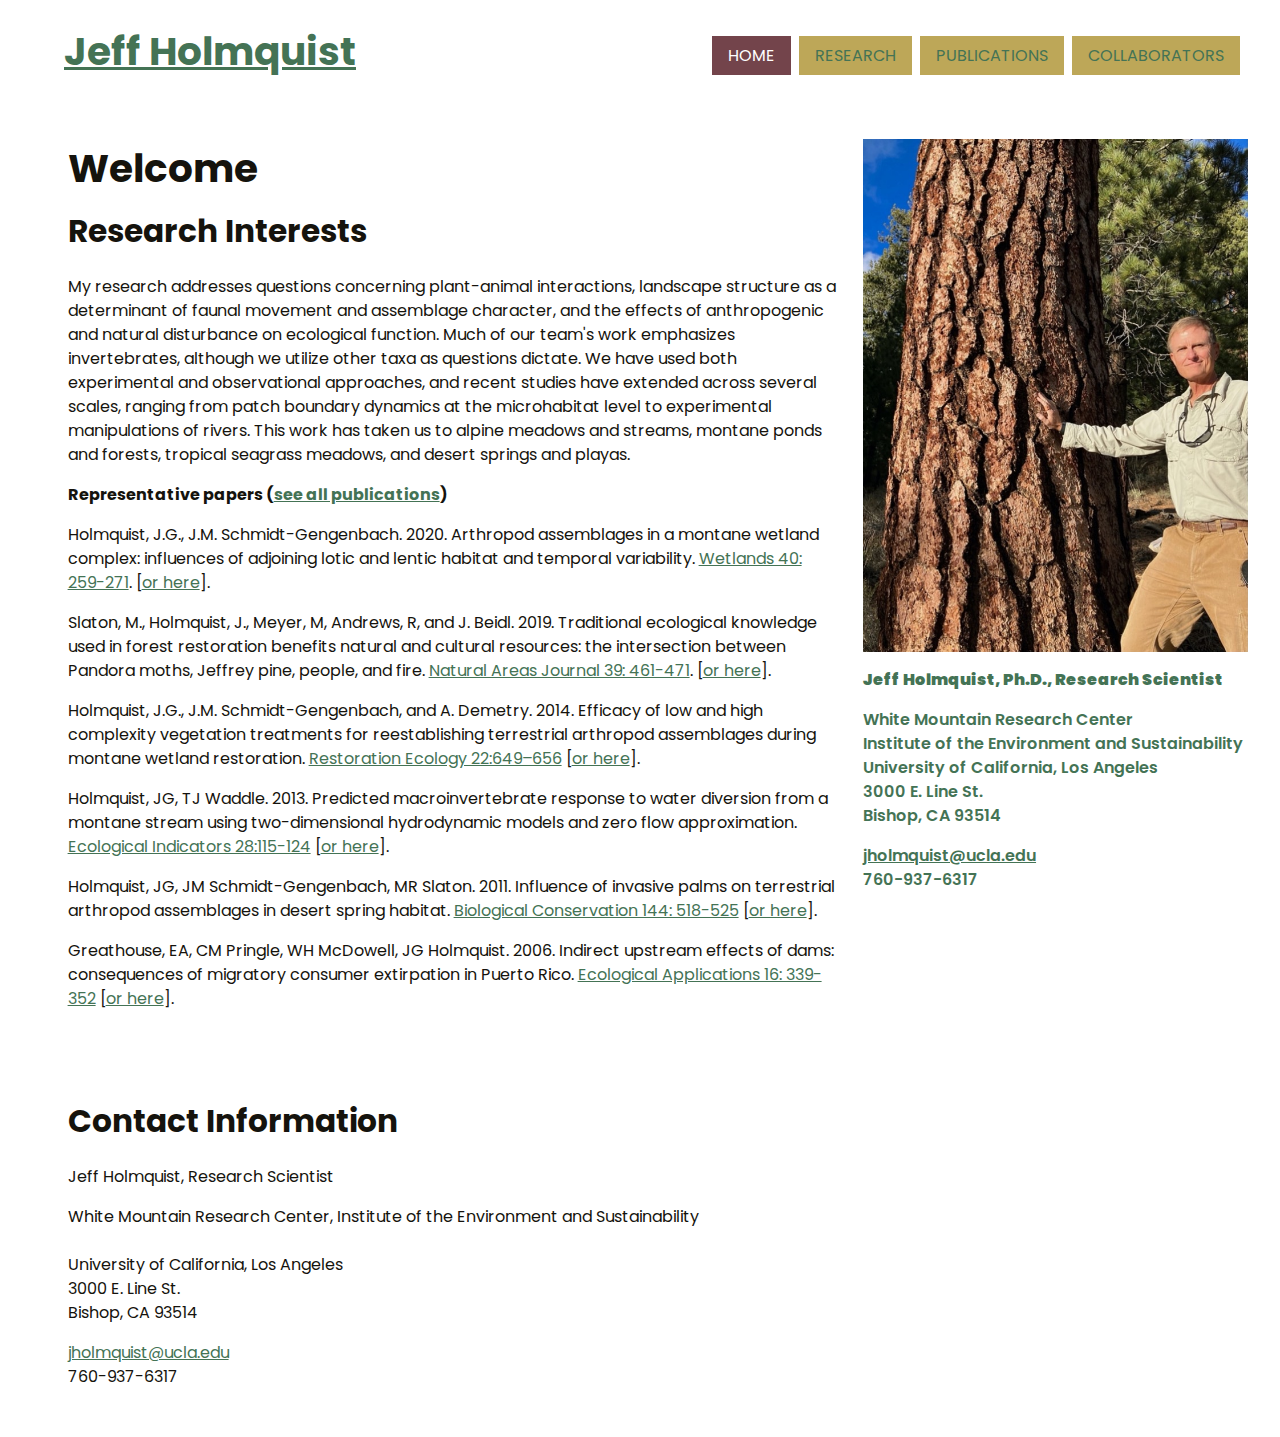
<file: index.html>
<!doctype html>
<html>

<head>
  <meta charset="utf-8">

  <title>Jeff Holmquist, Research Scientist</title>

  <meta name="description" content="">
  <meta name="viewport" content="width=device-width, initial-scale=1.0" />

  <link rel="preconnect" href="https://fonts.googleapis.com">
  <link rel="preconnect" href="https://fonts.gstatic.com" crossorigin>
  <link href="https://fonts.googleapis.com/css2?family=Poppins:ital,wght@0,100;0,200;0,300;0,400;0,500;0,600;0,700;0,800;0,900;1,100;1,200;1,300;1,400;1,500;1,600;1,700;1,800;1,900&display=swap" rel="stylesheet">

  <link href="css/style.css" rel="stylesheet">

</head>

<body class="home">


  <header role="banner">
    <h1><a href="index.html">Jeff Holmquist</a></h1>
    <nav role="navigation">
      <ul>
        <li><a class="active" href="index.html">Home</a></li>
        <li><a href="research.html">Research</a></li>
        <li><a href="publications.html">Publications</a></li>
        <li><a href="collaborators.html">Collaborators</a></li>
      </ul>
    </nav>
  </header>

  <figure class="h-card">
    <img class="u-photo avatar" src="images/jeff-homquist.jpg" alt="Jeff Homquist" srcset="images/jeff-homquist@2x.jpg 2x" />
    <figcaption>
      <p><span class="p-name"><b>Jeff Holmquist</span>, Ph.D., <span class="p-job-title">Research Scientist</span></b></p>
      <address><span class="p-org">
          White Mountain Research Center</span><br />Institute of the Environment and Sustainability<br />
        University of California, Los Angeles<br />
        3000 E. Line St.<br />
        Bishop, CA 93514</address>
      <p><a class="u-email" href="mailto:jholmquist@ucla.edu">jholmquist@ucla.edu</a><br />
        <span class="p-tel">760-937-6317</span>
      </p>
    </figcaption>
  </figure>

  <main>


    <h1>Welcome</h1>
    <h2>Research Interests</h2>
    <p> My research addresses questions concerning plant-animal interactions, landscape structure as a determinant of faunal movement and assemblage character, and the effects of anthropogenic and natural disturbance on ecological function. Much of our team's work emphasizes invertebrates, although we utilize other taxa as questions dictate. We have used both experimental and observational approaches, and recent studies have extended across several scales, ranging from patch boundary dynamics at the microhabitat level to experimental manipulations of rivers. This work has taken us to alpine meadows and streams, montane ponds and forests, tropical seagrass meadows, and desert springs and playas.</p>
    <p><strong>Representative papers (<a href="publications.html">see all
          publications</a>)</strong></p>

    <p>Holmquist, J.G., J.M. Schmidt-Gengenbach. 2020. <span class="title-article">Arthropod assemblages in a montane wetland complex: influences of adjoining lotic and lentic habitat and temporal variability.</span> <a href="https://link.springer.com/article/10.1007/s13157-019-01175-6">Wetlands 40: 259-271</a>. [<a href="https://escholarship.org/content/qt59c8v0mx/qt59c8v0mx.pdf">or here</a>].</p>

    <p>Slaton, M., Holmquist, J., Meyer, M, Andrews, R, and J. Beidl. 2019. <span class="title-article">Traditional ecological knowledge used in forest restoration benefits natural and cultural resources: the intersection between Pandora moths, Jeffrey pine, people, and fire.</span> <a href="https://bioone.org/journals/natural-areas-journal/volume-39/issue-4/043.039.0409/Traditional-Ecological-Knowledge-Used-in-Forest-Restoration-Benefits-Natural-and/10.3375/043.039.0409.short">Natural Areas Journal 39: 461-471</a>. [<a href="https://escholarship.org/content/qt8n71g28d/qt8n71g28d_noSplash_4d8cdc1a50aae714461c491622b4971c.pdf">or here</a>].



    </p>

    <p>Holmquist, J.G., J.M. Schmidt-Gengenbach, and A. Demetry. 2014. <span class="title-article">Efficacy of low and high complexity vegetation
        treatments for reestablishing terrestrial arthropod assemblages during
        montane wetland restoration.</span> <a href="http://onlinelibrary.wiley.com/doi/10.1111/rec.12111/abstract">Restoration
        Ecology 22:649–656</a> [<a href="http://escholarship.org/uc/item/4rf3z1n2">or here</a>].</p>
    <p>Holmquist, JG, TJ Waddle. 2013. <span class="title-article">Predicted
        macroinvertebrate response to water diversion from a montane stream
        using two-dimensional hydrodynamic models and zero flow
        approximation.</span> <a href="http://www.sciencedirect.com/science/article/pii/S1470160X12000945">Ecological
        Indicators 28:115-124</a> [<a href="http://escholarship.org/uc/item/97d660jq?query=jg%20holmquist">or
        here</a>].</p>



    <p>Holmquist, JG, JM Schmidt-Gengenbach, MR Slaton. 2011. <span class="title-article">Influence of invasive palms on terrestrial
        arthropod assemblages in desert spring habitat.</span> <a href="http://www.sciencedirect.com/science/article/pii/S0006320710004404">Biological
        Conservation 144: 518-525</a> [<a href="http://escholarship.org/uc/item/9j3943w9?query=jg holmquist">or
        here</a>].</p>

    <p>Greathouse, EA, CM Pringle, WH McDowell, JG Holmquist. 2006. <span class="title-article">Indirect upstream effects of dams: consequences
        of migratory consumer extirpation in Puerto Rico.</span> <a href="https://esajournals.onlinelibrary.wiley.com/doi/full/10.1890/05-0243">Ecological
        Applications 16: 339-352</a> [<a href="https://data.fs.usda.gov/research/pubs/iitf/ja_iitf_2006_greathouse002%20no%20claim.pdf">or
        here</a>].</p>



  </main>

  <footer>

    <h2>Contact Information</h2>
    <div class="h-card">
      <p><span class="p-name">Jeff Holmquist</span>, <span class="p-job-title">Research Scientist</span></p>
      <address><span class="p-org">
          White Mountain Research Center, </span>Institute of the Environment and Sustainability<br /><br />
        University of California, Los Angeles<br />
        3000 E. Line St.<br />
        Bishop, CA 93514</address>
      <p><a class="u-email" href="mailto:jholmquist@ucla.edu">jholmquist@ucla.edu</a><br />
        <span class="p-tel">760-937-6317</span>
      </p>
      </address>
    </div>

  </footer>
</body>

</html>
</file>
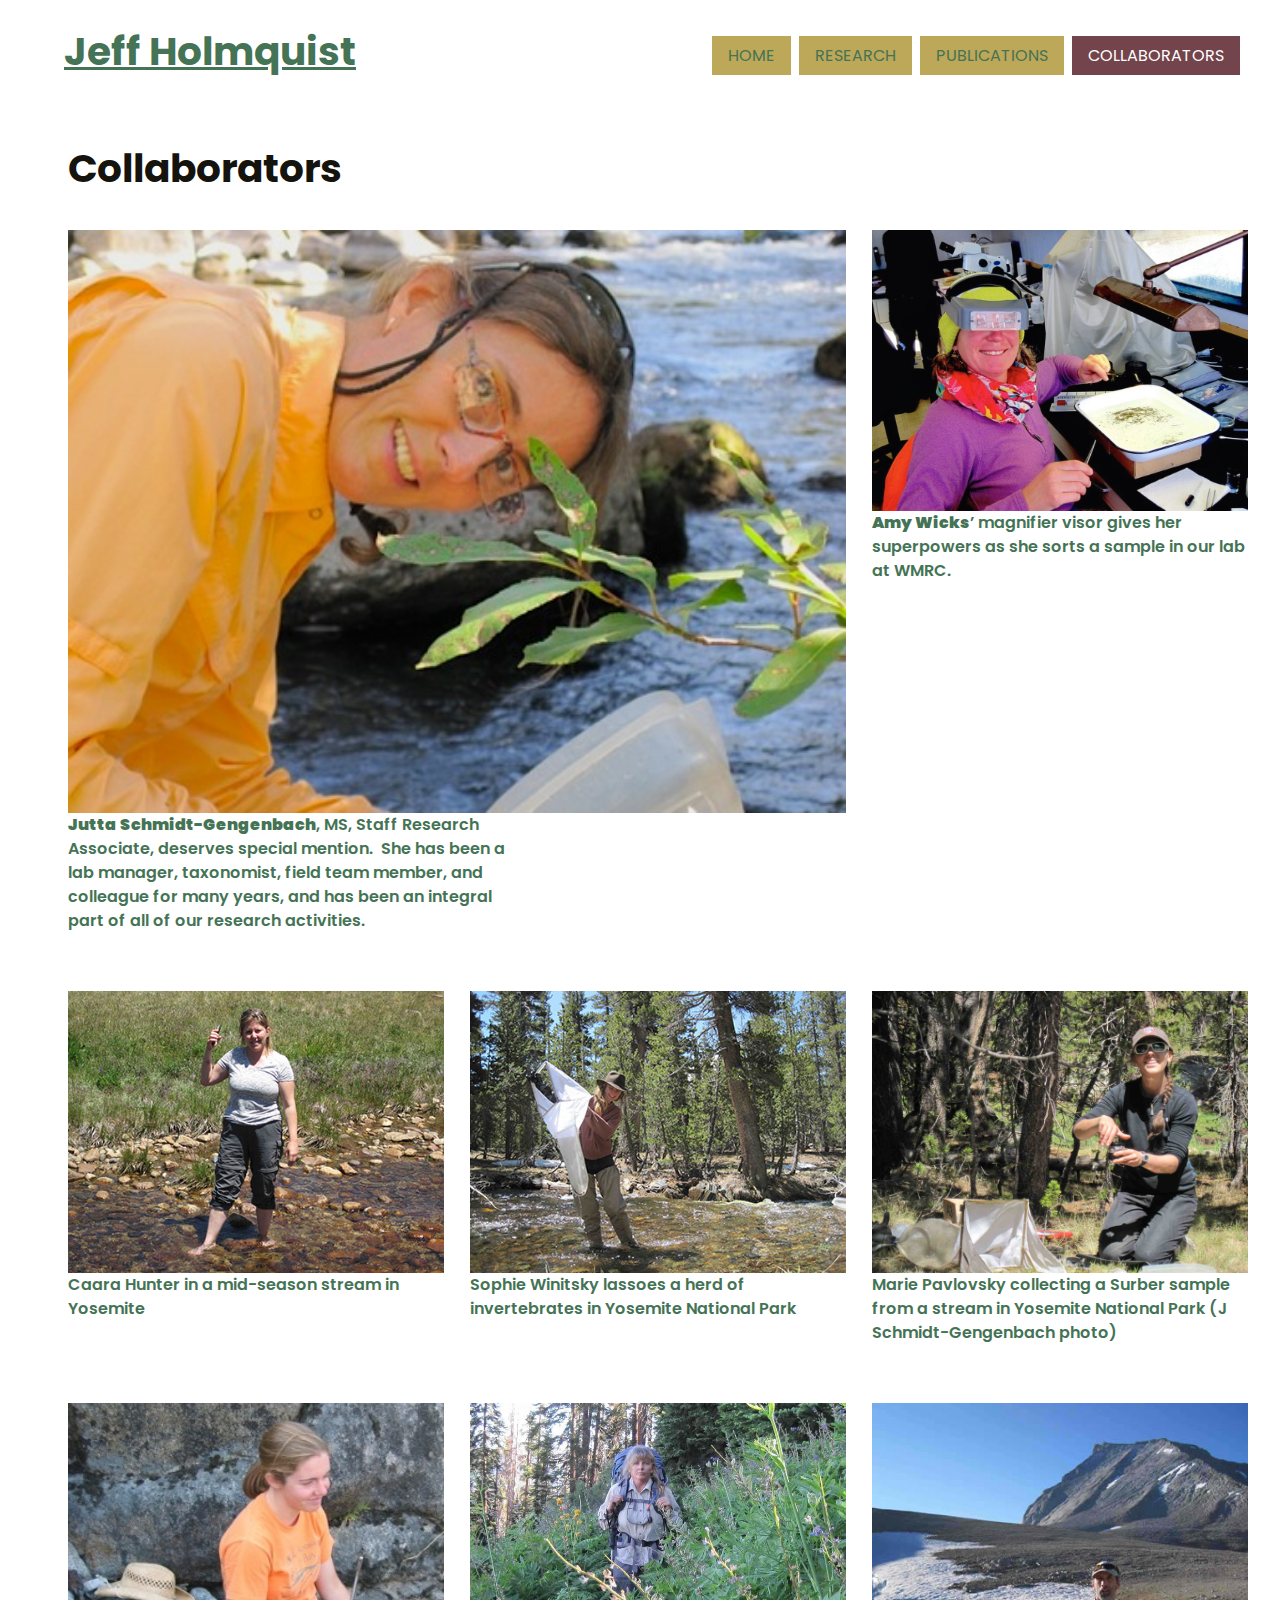
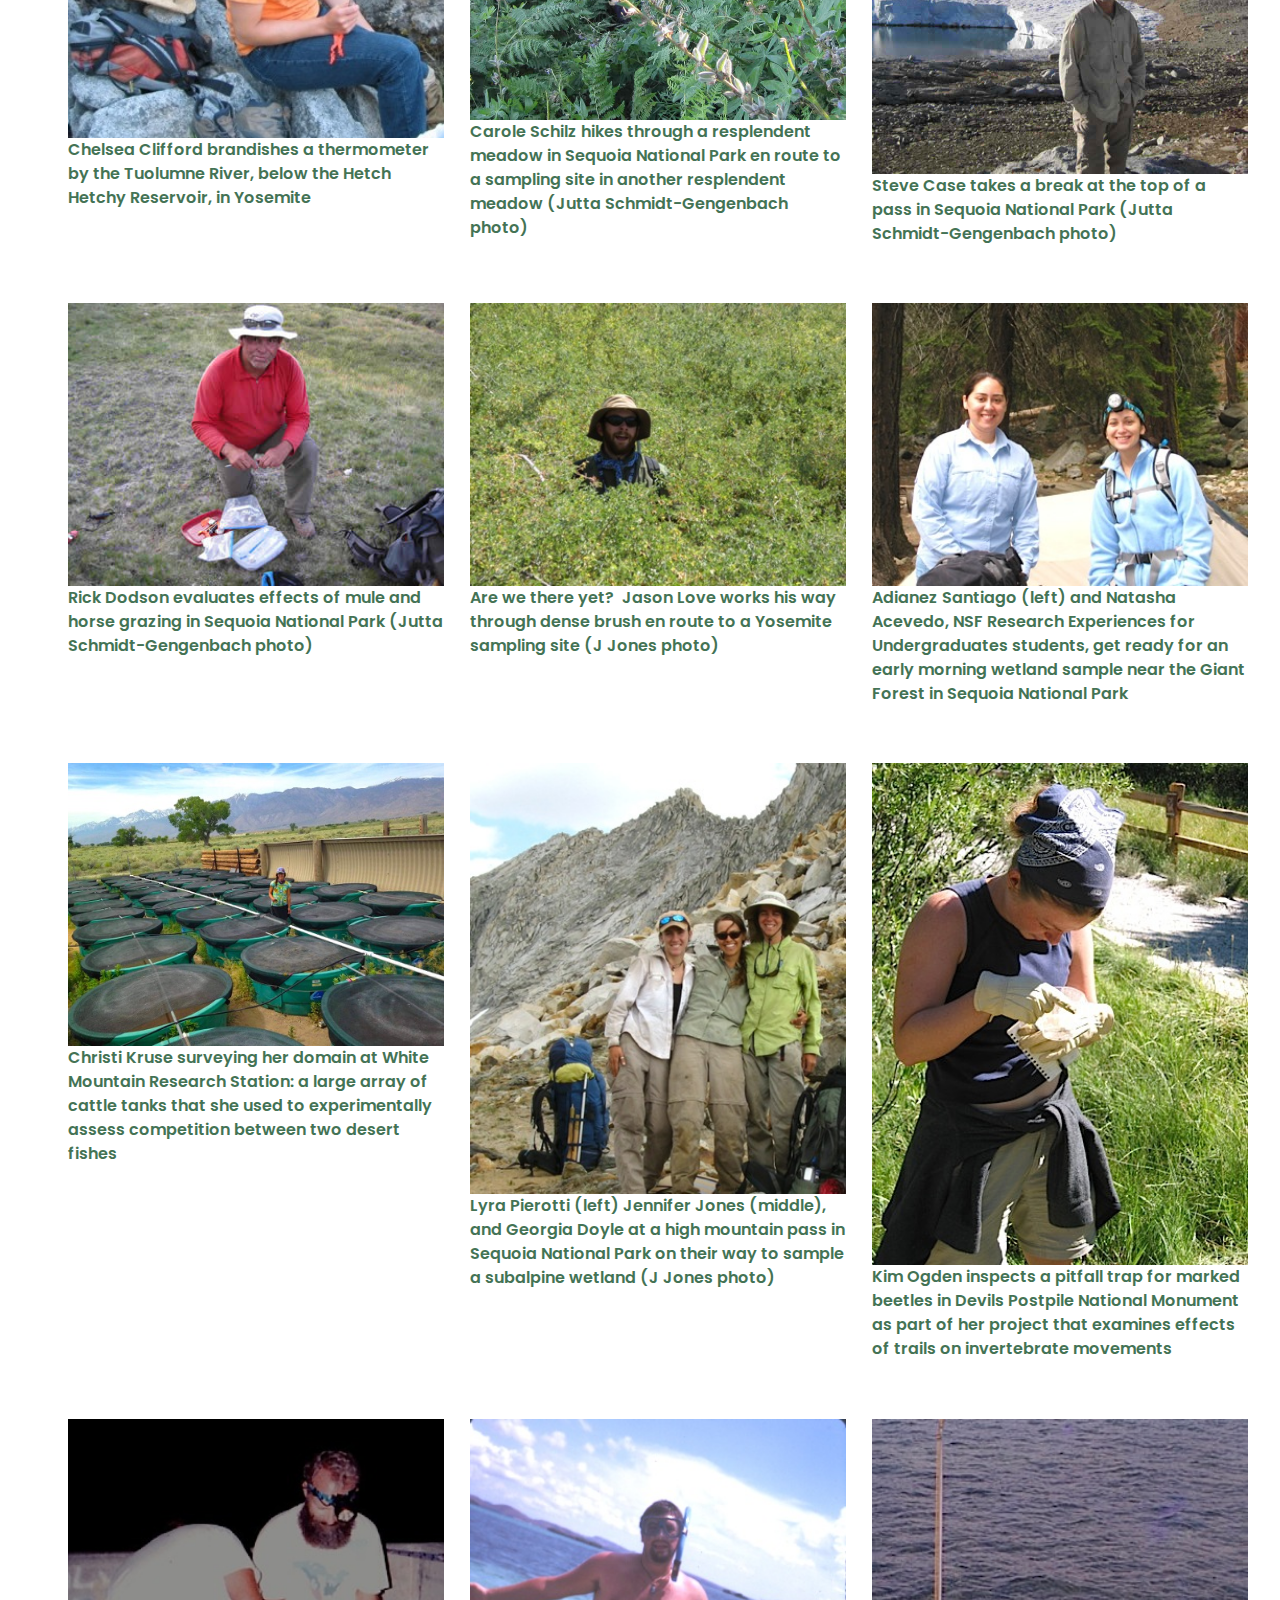
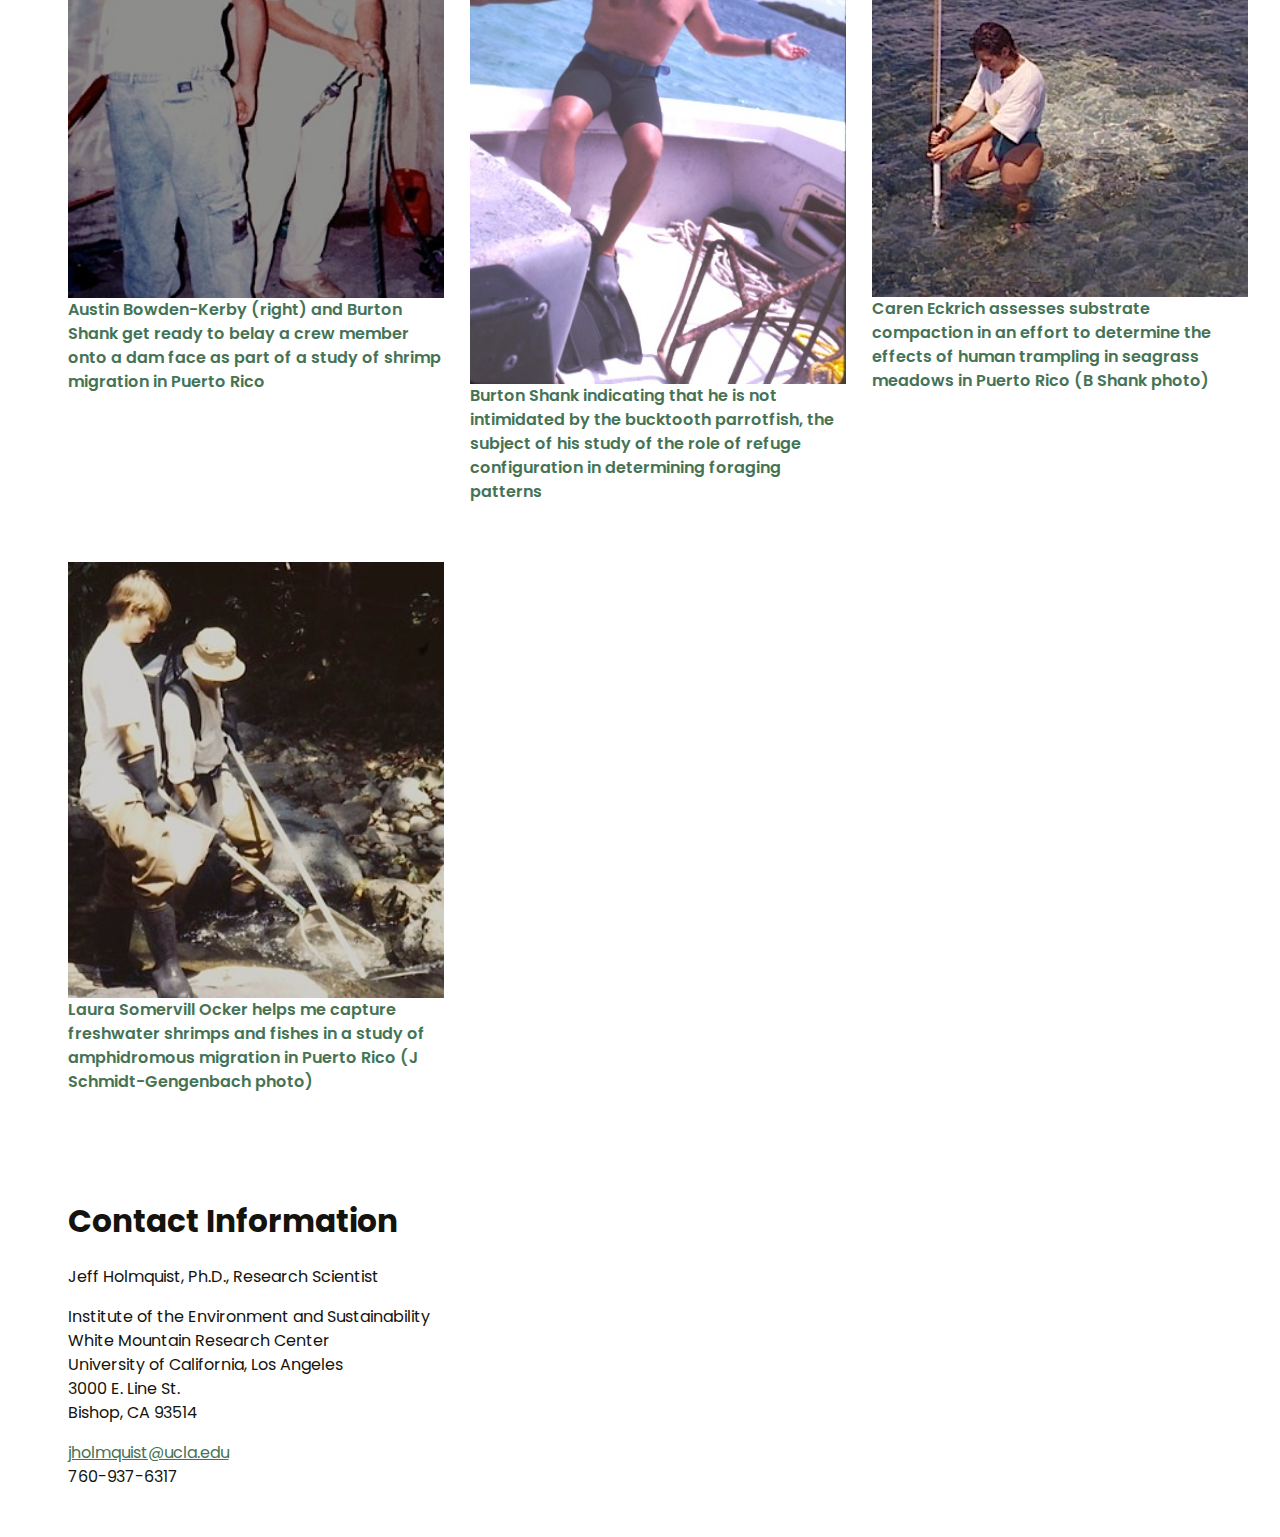
<file: collaborators.html>
<!doctype html>
<html>

  <head>
    <meta charset="utf-8">

    <title>Collaborators | Jeff Holmquist</title>

    <meta name="description" content="">
    <meta name="viewport" content="width=device-width, initial-scale=1.0" />

    <link rel="preconnect" href="https://fonts.googleapis.com">
    <link rel="preconnect" href="https://fonts.gstatic.com" crossorigin>
    <link href="https://fonts.googleapis.com/css2?family=Poppins:ital,wght@0,100;0,200;0,300;0,400;0,500;0,600;0,700;0,800;0,900;1,100;1,200;1,300;1,400;1,500;1,600;1,700;1,800;1,900&display=swap"
          rel="stylesheet">


    <link href="css/style.css" rel="stylesheet">



  </head>

  <body>

    <header role="banner">
      <h1><a href="index.html">Jeff Holmquist</a></h1>
      <nav role="navigation">
        <ul>
          <li><a href="index.html">Home</a></li>
          <li><a href="research.html">Research</a></li>
          <li><a href="publications.html">Publications</a></li>
          <li><a class="active" href="people.html">Collaborators</a></li>
        </ul>
      </nav>
    </header>

    <main>

      <h1>Collaborators</h1>



      <section class="photo-gallery">
        <figure>
          <img src="images/jutta-acceptable.JPG" alt="Jutta Schmidt-Gengenbach" />
          <figcaption><strong>Jutta Schmidt-Gengenbach</strong>, MS, Staff Research
            Associate, deserves special mention.  She has been a lab manager,
            taxonomist, field team member, and colleague for many years, and has
            been an integral part of all of our research activities.</figcpation>
        </figure>

        <figure>
          <img src="images/amy-wicks.jpg" alt="Amy Wicks" />
          <figcaption><strong>Amy Wicks</strong>’ magnifier visor gives her superpowers as she sorts a sample in our lab at WMRC.</figcpation>
        </figure>

        <figure>
          <img src="images/caara-hunter-small.jpg" alt="Caara Hunter"
               width="450" />
          <figcaption>Caara Hunter in a mid-season stream in Yosemite
          </figcaption>
        </figure>


        <figure>
          <img src="images/sophie-w-surber-small.jpg" alt="Sophie Winitsky"
               width="450" />
          <figcaption>Sophie Winitsky lassoes a herd of invertebrates
            in Yosemite National Park</figcaption>
        </figure>



        <figure>
          <img src="images/marie-french.jpg" alt="Marie Pavlovsky" width="450" />
          <figcaption>Marie Pavlovsky collecting a Surber sample from a stream
            in Yosemite National Park (J Schmidt-Gengenbach photo)
          </figcaption>
        </figure>


        <figure>
          <img src="images/People-Page-Chelsea.JPG" alt="Chelsea Clifford" width="329"
               height="335" />
          <figcaption>Chelsea Clifford brandishes a thermometer by the
            Tuolumne River, below the Hetch Hetchy Reservoir, in Yosemite
          </figcaption>
        </figure>


        <figure>
          <img src="images/carole-schilz.jpg" alt="Carole Schilz" />
          <figcaption>Carole Schilz hikes through a resplendent meadow in
            Sequoia National Park en route to a sampling site in another
            resplendent meadow (Jutta Schmidt-Gengenbach photo)</figcaption>
        </figure>


        <figure>
          <img src="images/steve-case.jpg" alt="Steve Case" />
          <figcaption>Steve Case takes a break at the top of a pass in
            Sequoia National Park (Jutta Schmidt-Gengenbach photo)</figcaption>
        </figure>


        <figure>
          <img src="images/rick-dodson.jpg" alt="Rick Dodson" />
          <figcaption>Rick Dodson evaluates effects of mule and
            horse grazing in Sequoia National Park (Jutta Schmidt-Gengenbach
            photo)</figcaption>
        </figure>



        <figure>
          <img src="images/People-Page-Jason.jpg" alt="Jason Love" />
          <figcaption>Are we there yet?  Jason Love works his way through
            dense brush en route to a Yosemite sampling site (J Jones photo)
          </figcaption>
        </figure>





        <figure>
          <img src="images/People-Page-Adi-and-Tashi.JPG" alt="Adianez Santiago and Natasha Acevedo" />
          <figcaption>Adianez Santiago (left) and Natasha Acevedo, NSF Research Experiences for Undergraduates students, get ready
            for an early morning wetland sample near the Giant Forest in
            Sequoia National Park</figcaption>
        </figure>



        <figure>
          <img src="images/christi-kruse.jpg" alt="Christi Kruse" />
          <figcaption>Christi Kruse surveying her domain at White Mountain Research Station: a large array of cattle tanks that she used to experimentally
            assess competition between two desert fishes
          </figcaption>
        </figure>


        <figure>
          <img src="images/People-Page-Lyra.jpg" alt="Lyra Pierotti, Jennifer Jones, and
          Georgia Doyle" />
          <figcaption>Lyra Pierotti (left) Jennifer Jones (middle), and
            Georgia Doyle at a high mountain pass in Sequoia National Park
            on their way to sample a subalpine wetland (J Jones photo)
          </figcaption>
        </figure>


        <figure>
          <img src="images/People-Page-Kim.JPG" alt="Kim Ogden" />
          <figcaption>Kim Ogden inspects a pitfall trap for marked beetles
            in Devils Postpile National Monument as part of her project that
            examines effects of trails on invertebrate movements
          </figcaption>
        </figure>


        <figure>
          <img src="images/People-Page-Austin.JPG" alt="Austin Bowden-Kerby and Burton Shank" />
          <figcaption>Austin Bowden-Kerby (right) and Burton Shank get ready
            to belay a crew member onto a dam face as part of a study of
            shrimp migration in Puerto Rico</figcaption>
        </figure>

        <figure>
          <img src="images/People-Page-Burton.JPG" alt="Burton Shank" />
          <figcaption>Burton Shank indicating that he is not intimidated by
            the bucktooth parrotfish, the subject of his study of the role
            of refuge configuration in determining foraging patterns
          </figcaption>
        </figure>



        <figure>
          <img src="images/People-Page-Caren.jpg" alt="Caren Eckrich" />
          <figcaption>Caren Eckrich assesses substrate compaction in an
            effort to determine the effects of human trampling in seagrass
            meadows in Puerto Rico (B Shank photo)</figcaption>
        </figure>

        <figure>
          <img src="images/People-Page-Laura.JPG" alt="Laura Somervill Ocker" />
          <figcaption>Laura Somervill Ocker helps me capture freshwater
            shrimps and fishes in a study of amphidromous migration in
            Puerto Rico (J Schmidt-Gengenbach photo)</p>

          </figcaption>
        </figure>
      </section>

    </main>
    <footer>

      <h2>Contact Information</h2>
      <div class="h-card">
        <p><span class="p-name">Jeff Holmquist</span>, Ph.D., <span class="p-job-title">Research Scientist</span></p>
        <address><span class="p-org">Institute of the Environment and Sustainability<br />
            White Mountain Research Center</span><br />
          University of California, Los Angeles<br />
          3000 E. Line St.<br />
          Bishop, CA 93514</address>
        <p><a class="u-email" href="mailto:jholmquist@ucla.edu">jholmquist@ucla.edu</a><br />
          <span class="p-tel">760-937-6317</span>
        </p>
        </address>
      </div>
    </footer>
  </body>

</html>
</file>
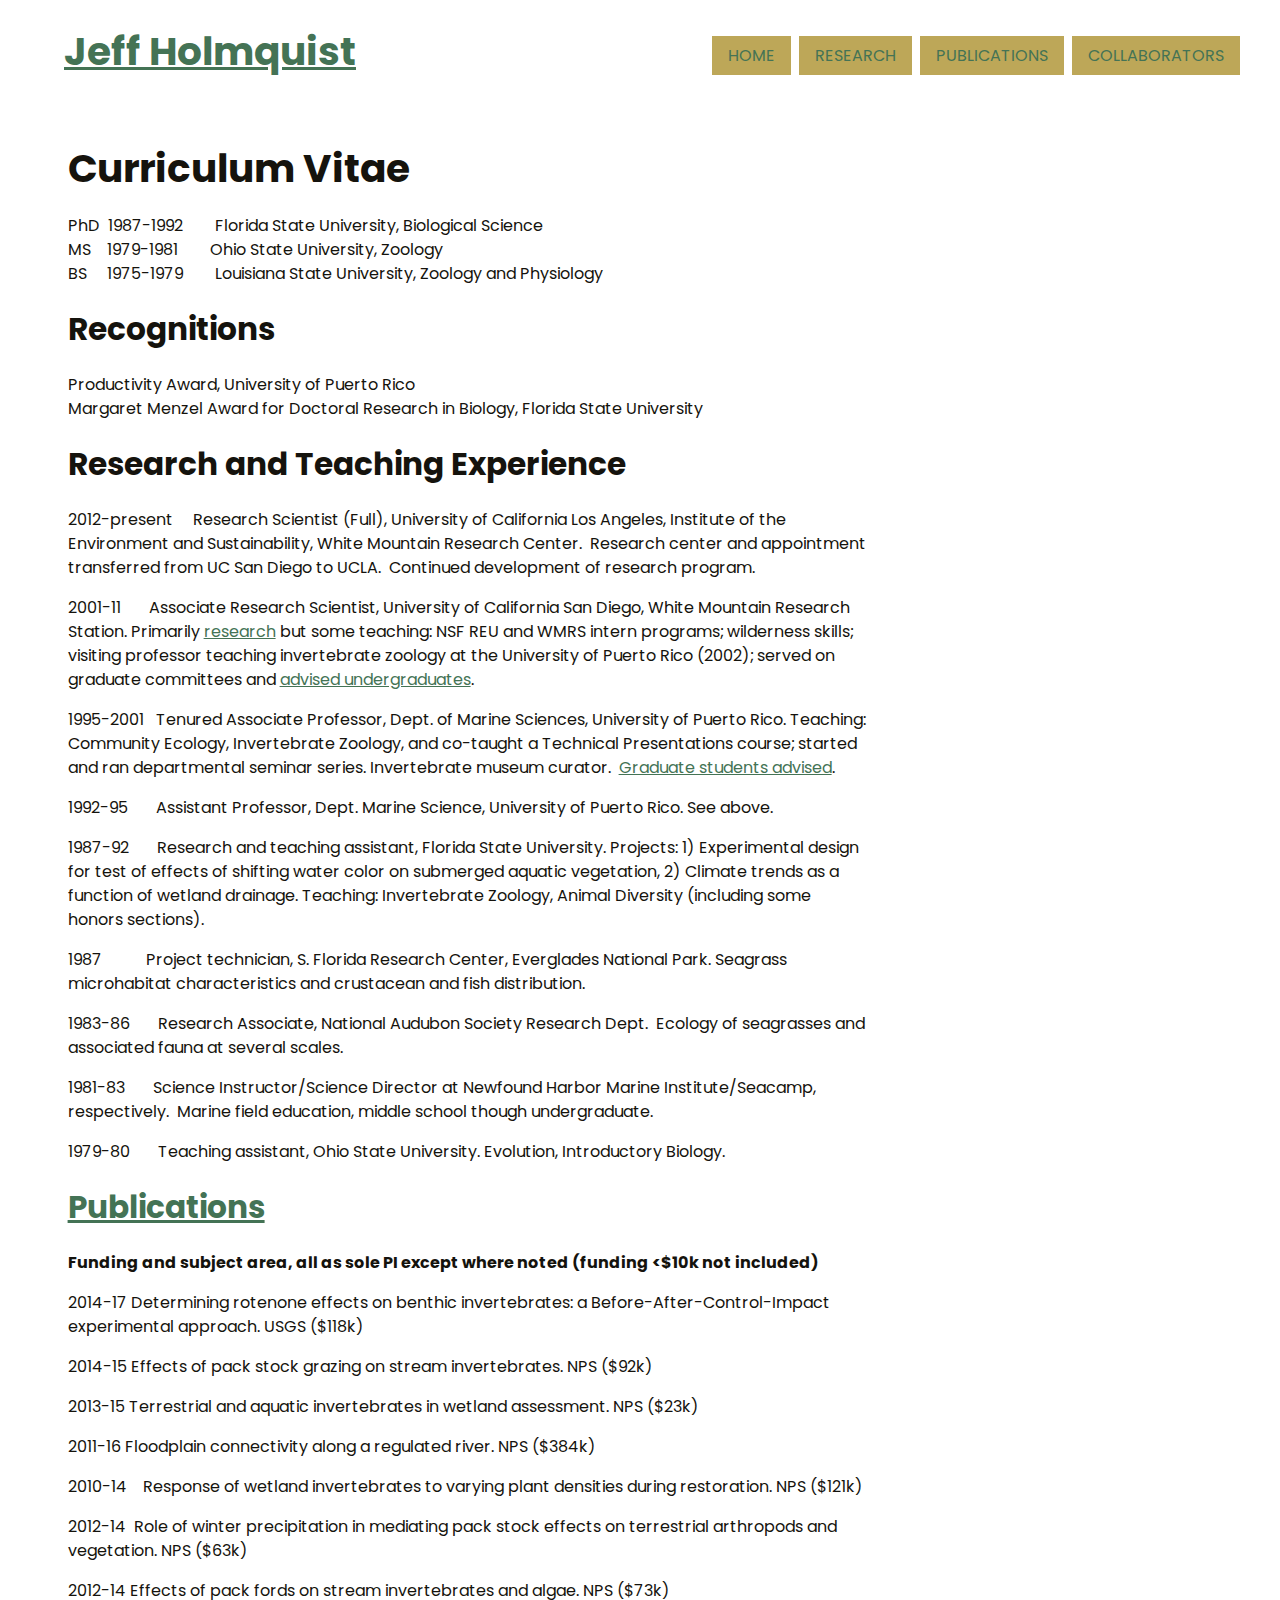
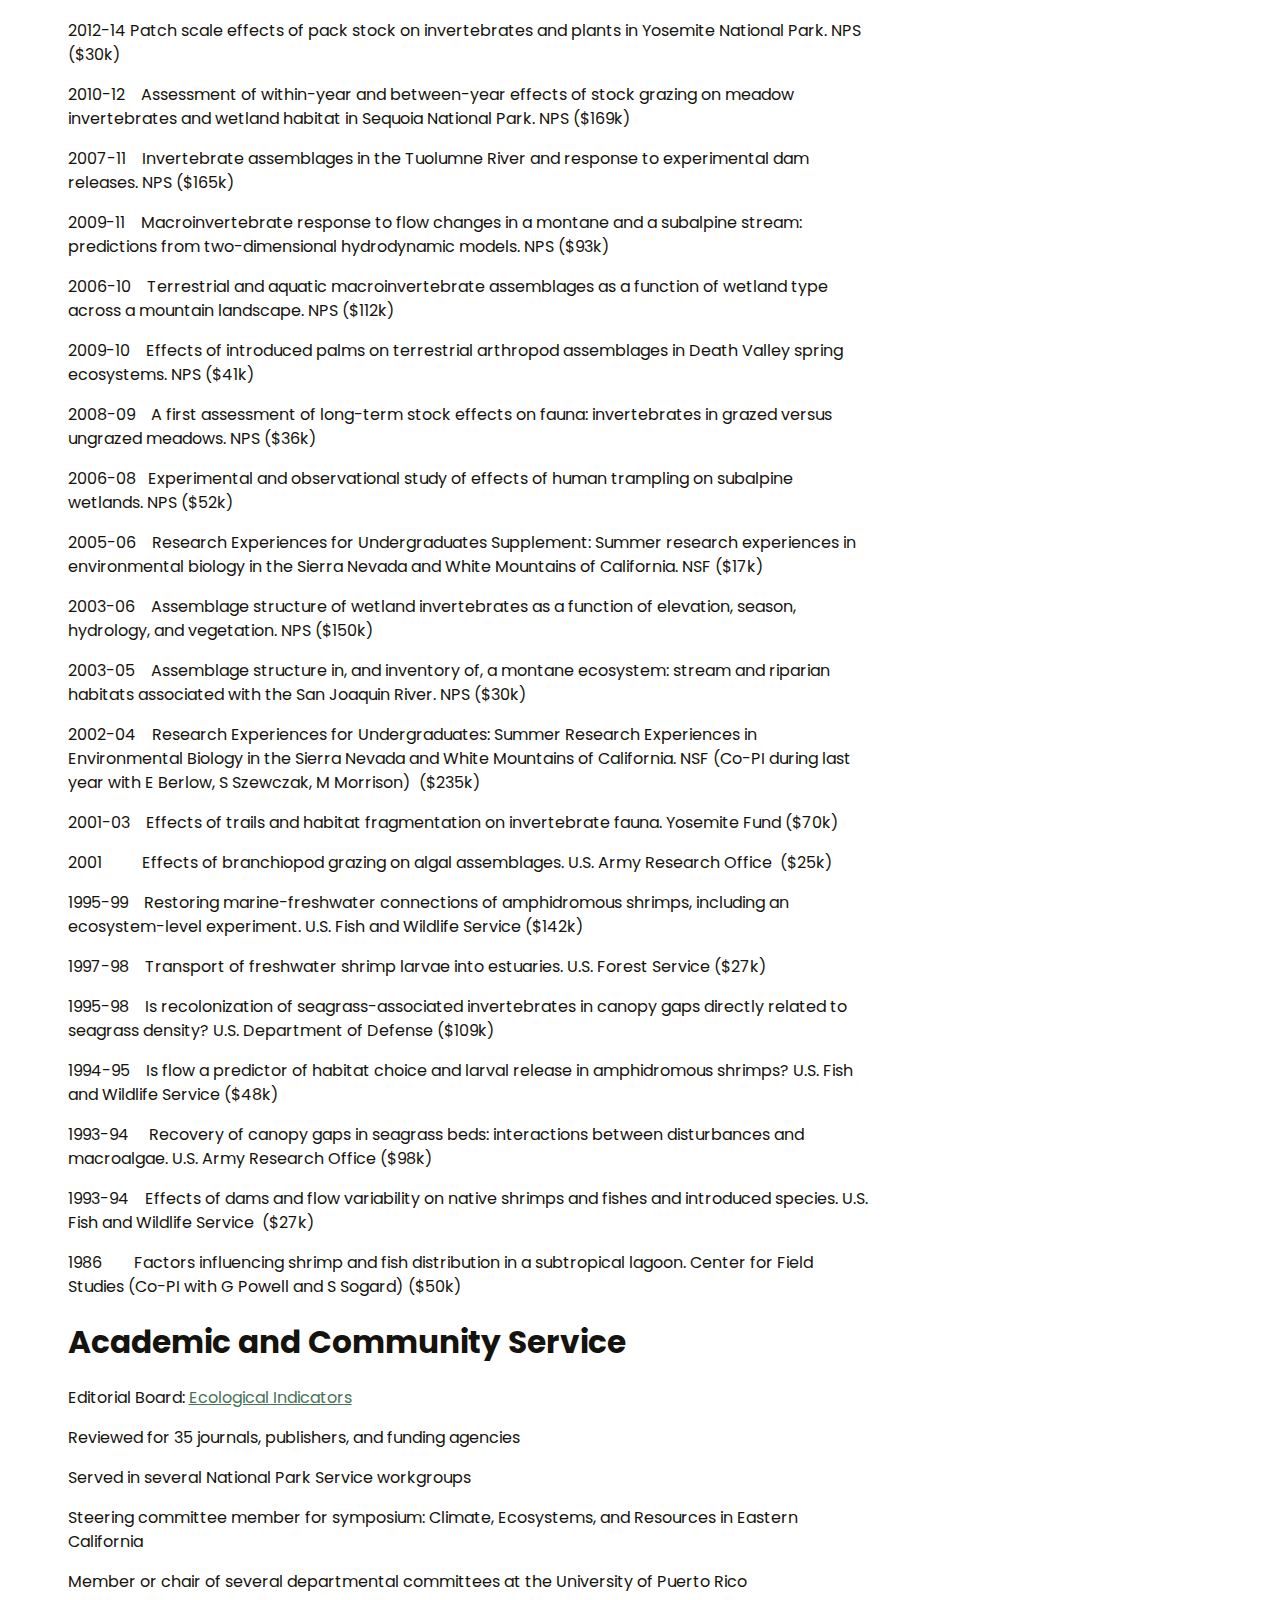
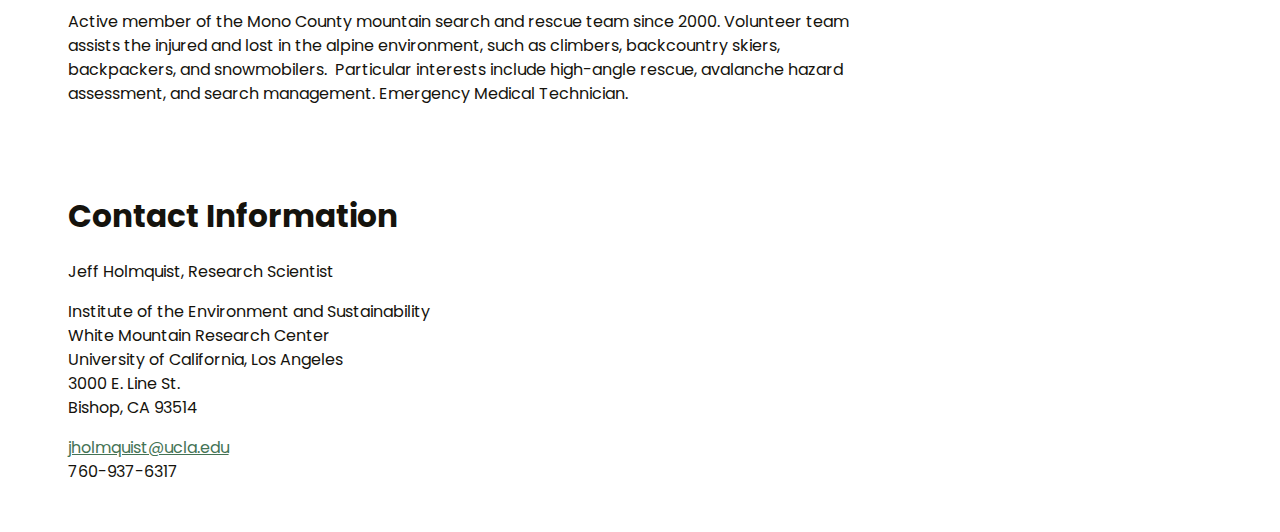
<file: cv.html>
<!doctype html>
<html>

<head>
  <meta charset="utf-8">

  <title>CV | Jeff Holmquist</title>

  <meta name="description" content="">
  <meta name="viewport" content="width=device-width, initial-scale=1.0" />

  <link rel="preconnect" href="https://fonts.googleapis.com">
  <link rel="preconnect" href="https://fonts.gstatic.com" crossorigin>
  <link href="https://fonts.googleapis.com/css2?family=Poppins:ital,wght@0,100;0,200;0,300;0,400;0,500;0,600;0,700;0,800;0,900;1,100;1,200;1,300;1,400;1,500;1,600;1,700;1,800;1,900&display=swap" rel="stylesheet">


  <link href="css/style.css" rel="stylesheet">


</head>

<body>

  <header role="banner">
    <h1><a href="index.html">Jeff Holmquist</a></h1>
    <nav role="navigation">
      <ul>
        <li><a href="index.html">Home</a></li>
        <li><a href="research.html">Research</a></li>
        <li><a href="publications.html">Publications</a></li>
        <li><a href="collaborators.html">Collaborators</a></li>
      </ul>
    </nav>
  </header>

  <main>

    <h1>Curriculum Vitae</h1>

    <p>
      PhD  1987-1992        Florida State University, Biological Science 
      <br />
      MS    1979-1981        Ohio State University, Zoology<br />
      BS     1975-1979        Louisiana State University, Zoology and
      Physiology
    </p>
    <h2>Recognitions</h2>
    <p>Productivity Award, University of Puerto Rico <br />
      Margaret Menzel Award for Doctoral Research in Biology, Florida State
      University </p>
    <h2>Research and Teaching Experience</h2>
    <p>2012-present     Research Scientist (Full), University of California
      Los Angeles, Institute of the Environment and Sustainability, White
      Mountain Research Center.  Research center and appointment transferred
      from UC San Diego to UCLA.  Continued development of research program.
    </p>
    <p>2001-11       Associate Research Scientist, University of California
      San Diego, White Mountain Research Station. Primarily <a href="current-research.html">research</a> but some teaching: NSF REU
      and WMRS intern programs; wilderness skills; visiting professor teaching
      invertebrate zoology at the University of Puerto Rico (2002); served on
      graduate committees and <a href="people.html">advised
        undergraduates</a>.</p>
    <p>1995-2001   Tenured Associate Professor, Dept. of Marine Sciences,
      University of Puerto Rico. Teaching: Community Ecology, Invertebrate
      Zoology, and co-taught a Technical Presentations course; started and ran
      departmental seminar series. Invertebrate museum curator.  <a href="people.html">Graduate students advised</a>.</p>
    <p>1992-95       Assistant Professor, Dept. Marine Science, University of
      Puerto Rico. See above.</p>
    <p>1987-92       Research and teaching assistant, Florida State
      University. Projects: 1) Experimental design for test of effects of
      shifting water color on submerged aquatic vegetation, 2) Climate trends
      as a function of wetland drainage. Teaching: Invertebrate Zoology,
      Animal Diversity (including some honors sections).</p>
    <p>1987           Project technician, S. Florida Research Center,
      Everglades National Park. Seagrass microhabitat characteristics and
      crustacean and fish distribution.</p>
    <p>1983-86       Research Associate, National Audubon Society Research
      Dept.  Ecology of seagrasses and associated fauna at several scales.</p>
    <p>1981-83       Science Instructor/Science Director at Newfound Harbor
      Marine Institute/Seacamp, respectively.  Marine field education, middle
      school though undergraduate.</p>
    <p>1979-80       Teaching assistant, Ohio State University. Evolution,
      Introductory Biology.</p>
    <h2><a href="publications.html">Publications</a></h2>
    <p><strong>Funding and subject area, all as sole PI except where noted
        (funding &lt;$10k not included)</strong></p>

    <p>2014-17 Determining rotenone effects on benthic invertebrates: a
      Before-After-Control-Impact experimental approach. USGS ($118k)</p>
    <p>2014-15 Effects of pack stock grazing on stream invertebrates. NPS
      ($92k)</p>
    <p>2013-15 Terrestrial and aquatic invertebrates in wetland assessment.
      NPS ($23k)</p>

    <p>2011-16 Floodplain connectivity along a regulated river. NPS ($384k)
    </p>
    <p>2010-14    Response of wetland invertebrates to varying plant densities
      during restoration. NPS ($121k)</p>
    <p>2012-14  Role of winter precipitation in mediating pack stock effects
      on terrestrial arthropods and vegetation. NPS ($63k)</p>
    <p>2012-14 Effects of pack fords on stream invertebrates and algae. NPS
      ($73k)</p>
    <p>2012-14 Patch scale effects of pack stock on invertebrates and plants
      in Yosemite National Park. NPS ($30k)</p>

    <p>2010-12    Assessment of within-year and between-year effects of stock
      grazing on meadow invertebrates and wetland habitat in Sequoia National
      Park. NPS ($169k)</p>
    <p>2007-11    Invertebrate assemblages in the Tuolumne River and response
      to experimental dam releases. NPS ($165k)</p>
    <p>2009-11    Macroinvertebrate response to flow changes in a montane and
      a subalpine stream: predictions from two-dimensional hydrodynamic
      models. NPS ($93k)</p>
    <p>2006-10    Terrestrial and aquatic macroinvertebrate assemblages as a
      function of wetland type across a mountain landscape. NPS ($112k)</p>
    <p>2009-10    Effects of introduced palms on terrestrial arthropod
      assemblages in Death Valley spring ecosystems. NPS ($41k)</p>
    <p>2008-09    A first assessment of long-term stock effects on fauna:
      invertebrates in grazed versus ungrazed meadows. NPS ($36k)</p>
    <p>2006-08<strong>    </strong> Experimental and observational study of
      effects of human trampling on subalpine wetlands. NPS ($52k)</p>
    <p>2005-06    Research Experiences for Undergraduates Supplement: Summer
      research experiences in environmental biology in the Sierra Nevada and
      White Mountains of California. NSF ($17k)</p>
    <p>2003-06    Assemblage structure of wetland invertebrates as a function
      of elevation, season, hydrology, and vegetation. NPS ($150k)</p>
    <p>2003-05    Assemblage structure in, and inventory of, a montane
      ecosystem: stream and riparian habitats associated with the San Joaquin
      River. NPS ($30k) </p>
    <p>2002-04    Research Experiences for Undergraduates: Summer Research
      Experiences in Environmental Biology in the Sierra Nevada and White
      Mountains of California. NSF (Co-PI during last year with E Berlow, S
      Szewczak, M Morrison)  ($235k)</p>
    <p>2001-03    Effects of trails and habitat fragmentation on invertebrate
      fauna. Yosemite Fund ($70k)</p>
    <p>2001          Effects of branchiopod grazing on algal assemblages. U.S.
      Army Research Office  ($25k)</p>
    <p>1995-99    Restoring marine-freshwater connections of amphidromous
      shrimps, including an ecosystem-level experiment. U.S. Fish and Wildlife
      Service ($142k)</p>
    <p>1997-98    Transport of freshwater shrimp larvae into estuaries. U.S.
      Forest Service ($27k) </p>
    <p>1995-98    Is recolonization of seagrass-associated invertebrates in
      canopy gaps directly related to seagrass density? U.S. Department of
      Defense ($109k)</p>
    <p>1994-95    Is flow a predictor of habitat choice and larval release in
      amphidromous shrimps? U.S. Fish and Wildlife Service ($48k)</p>
    <p>1993-94     Recovery of canopy gaps in seagrass beds: interactions
      between disturbances and macroalgae. U.S. Army Research Office ($98k)
    </p>
    <p>1993-94    Effects of dams and flow variability on native shrimps and
      fishes and introduced species. U.S. Fish and Wildlife Service  ($27k)
    </p>
    <p>1986        Factors influencing shrimp and fish distribution in a
      subtropical lagoon. Center for Field Studies (Co-PI with G Powell and S
      Sogard) ($50k)
    </p>
    <h2>Academic and Community Service</h2>
    <p>Editorial Board: <a href="http://www.journals.elsevier.com/ecological-indicators/">Ecological
        Indicators</a></p>
    <p>Reviewed for 35 journals, publishers, and funding agencies</p>
    <p>Served in several National Park Service workgroups</p>
    <p>Steering committee member for symposium: Climate, Ecosystems, and
      Resources in Eastern California</p>
    <p>Member or chair of several departmental committees at the University of
      Puerto Rico</p>

    <p>Active member of the Mono County mountain search and rescue team since
      2000. Volunteer team assists the injured and lost in the alpine
      environment, such as climbers, backcountry skiers, backpackers, and
      snowmobilers.  Particular interests include high-angle rescue, avalanche
      hazard assessment, and search management. Emergency Medical Technician.
    </p>

  </main>

  <footer>

    <h2>Contact Information</h2>
    <div class="h-card">
      <p><span class="p-name">Jeff Holmquist</span>, <span class="p-job-title">Research Scientist</span></p>
      <address><span class="p-org">Institute of the Environment and Sustainability<br />
          White Mountain Research Center</span><br />
        University of California, Los Angeles<br />
        3000 E. Line St.<br />
        Bishop, CA 93514</address>
      <p><a class="u-email" href="mailto:jholmquist@ucla.edu">jholmquist@ucla.edu</a><br />
        <span class="p-tel">760-937-6317</span>
      </p>
      </address>
    </div>
  </footer>
</body>

</html>
</file>
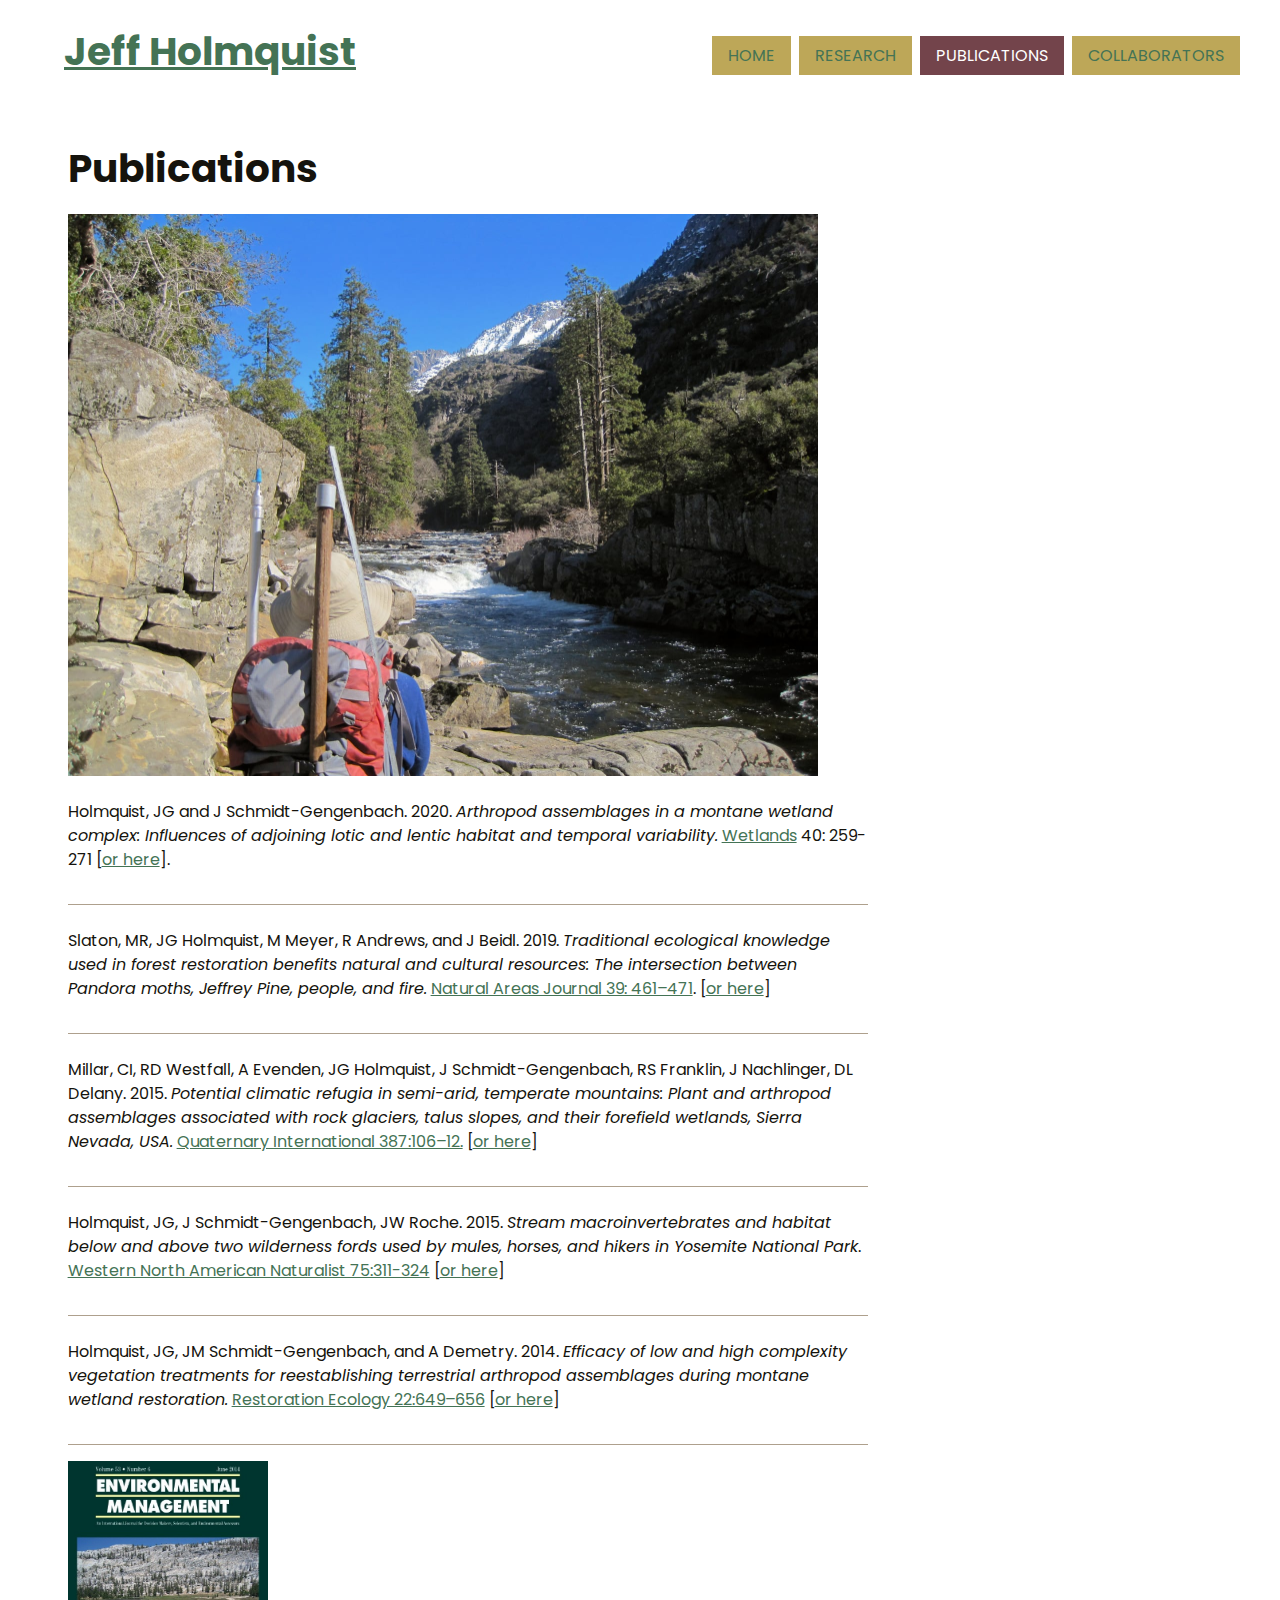
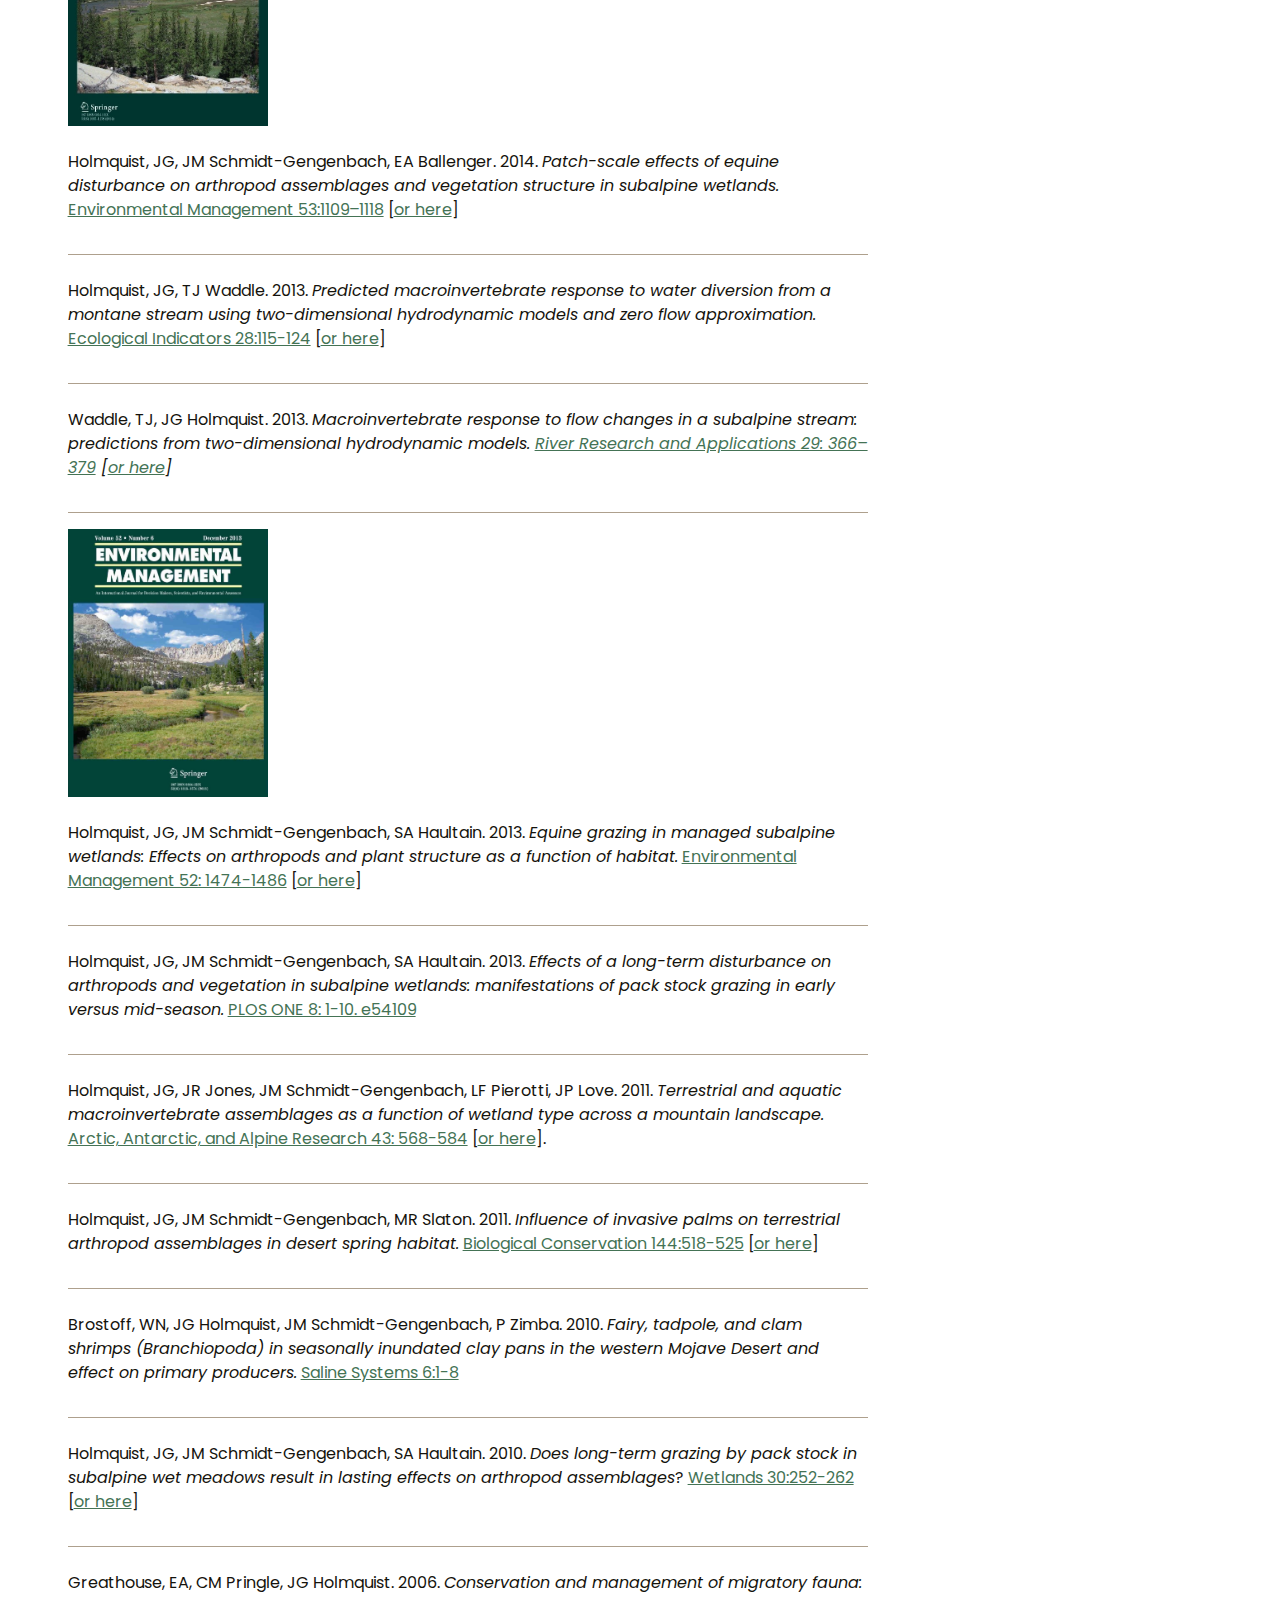
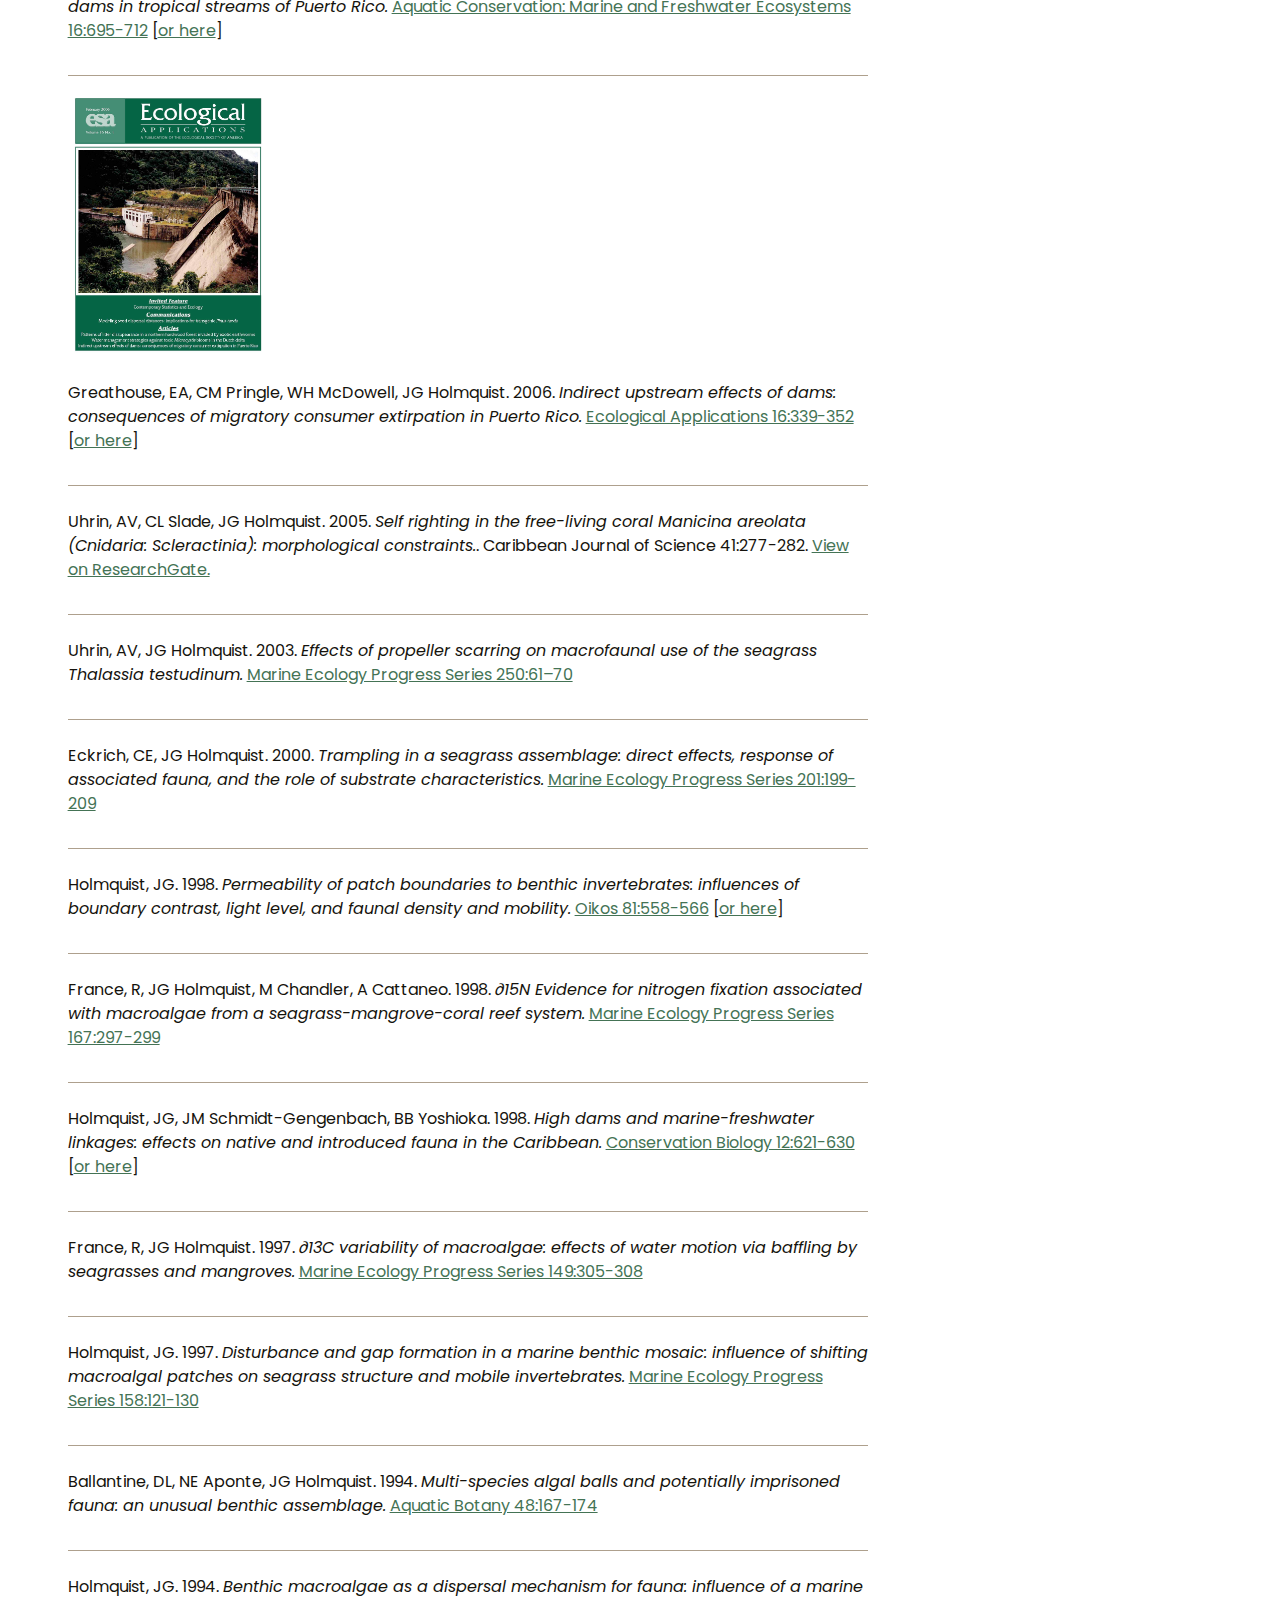
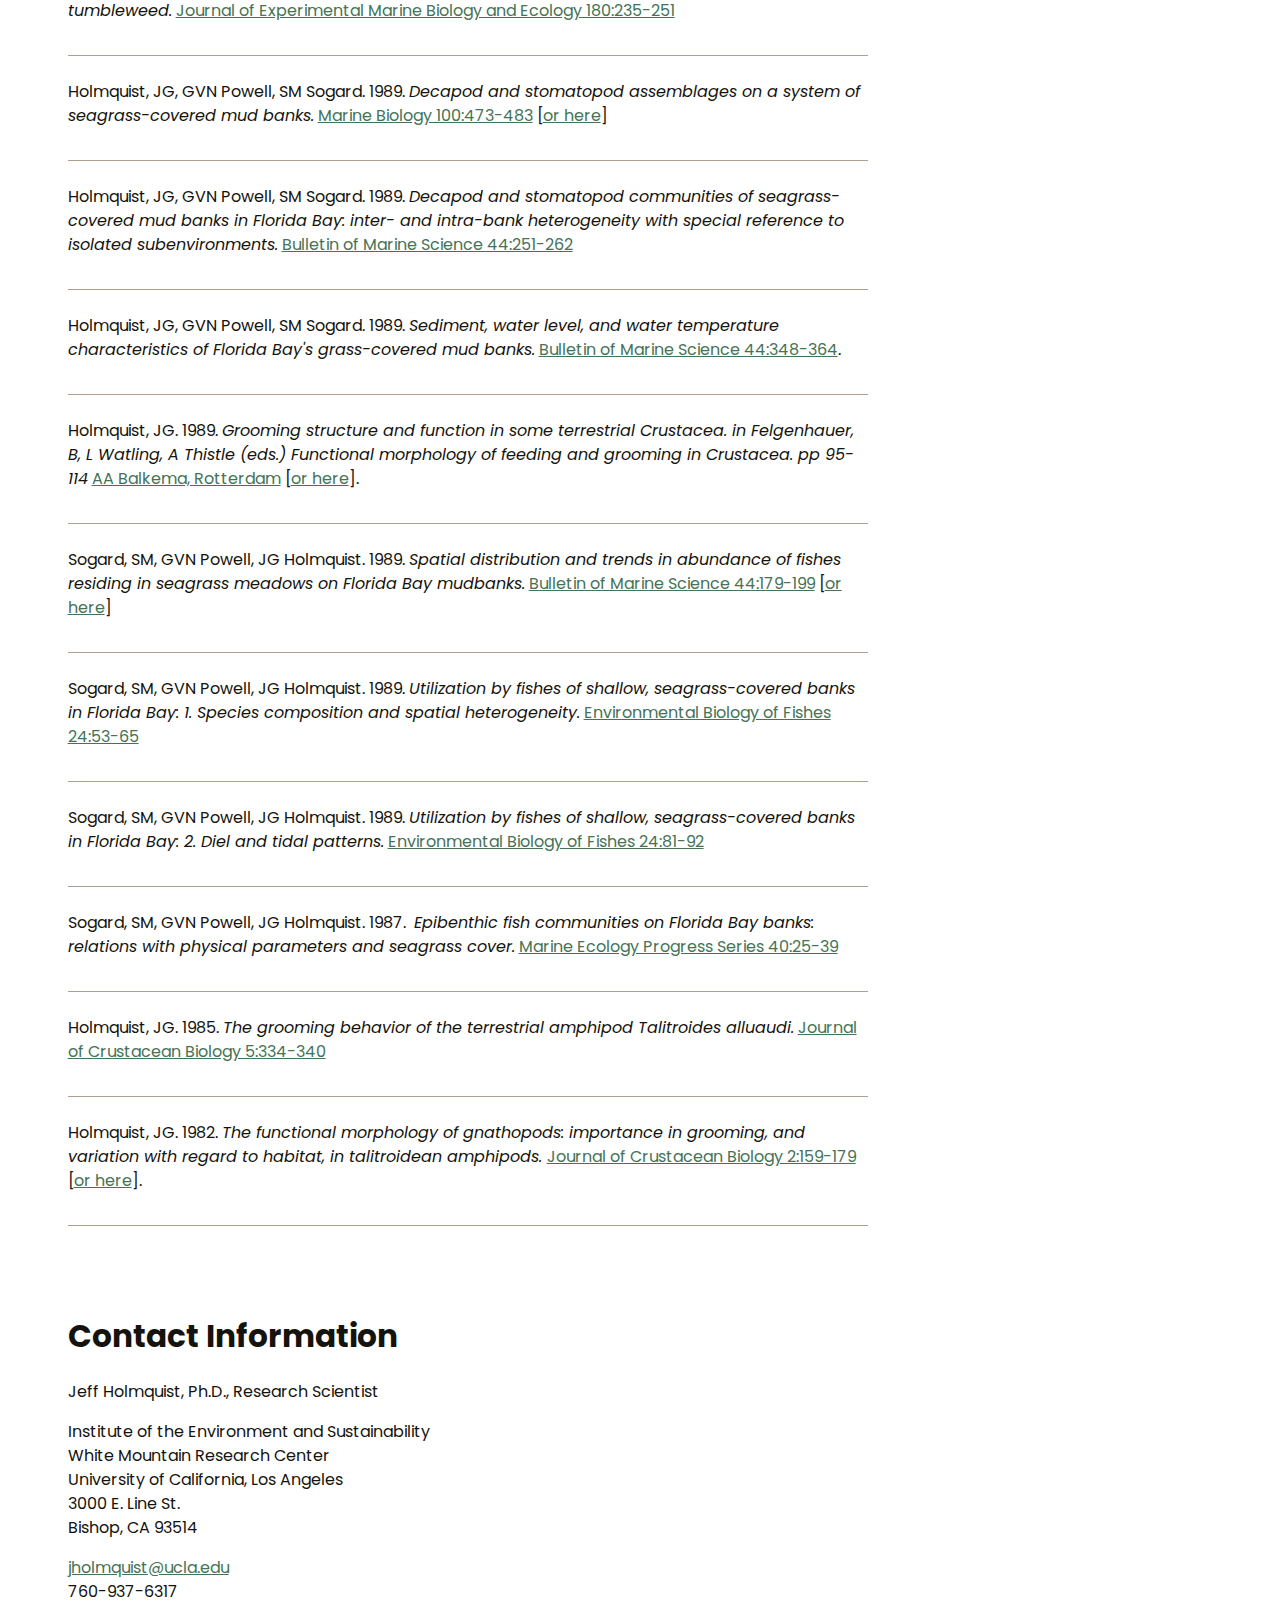
<file: publications.html>
<!doctype html>
<html>

  <head>
    <meta charset="utf-8">

    <title>Publications | Jeff Holmquist</title>

    <meta name="description" content="Publications listings for Jeff Holmquist">
    <meta name="viewport" content="width=device-width, initial-scale=1.0" />
    <meta http-equiv="pragma" content="no-cache" />

    <link rel="preconnect" href="https://fonts.googleapis.com">
    <link rel="preconnect" href="https://fonts.gstatic.com" crossorigin>
    <link href="https://fonts.googleapis.com/css2?family=Poppins:ital,wght@0,100;0,200;0,300;0,400;0,500;0,600;0,700;0,800;0,900;1,100;1,200;1,300;1,400;1,500;1,600;1,700;1,800;1,900&display=swap"
          rel="stylesheet">


    <link href="css/style.css" rel="stylesheet">


  </head>

  <body>
    <header role="banner">
      <h1><a href="index.html">Jeff Holmquist</a></h1>
      <nav role="navigation">
        <ul>
          <li><a href="index.html">Home</a></li>
          <li><a href="research.html">Research</a></li>
          <li><a class="active" href="publications.html">Publications</a></li>
          <li><a href="collaborators.html">Collaborators</a></li>
        </ul>
      </nav>
    </header>

    <main>

      <h1>Publications</h1>

      <figure>
        <img src="images/Inlet-above-reservoir.jpg" height="562" width="750" alt="Inlet above reservoir" />
      </figure>
      <div class="pubs">
        <p>Holmquist, JG and J Schmidt-Gengenbach. 2020. <span class="title-article">Arthropod assemblages in a montane wetland
            complex: Influences of adjoining lotic and lentic habitat and temporal
            variability.</span> <a href="https://link.springer.com/article/10.1007/s13157-019-01175-6">Wetlands</a>
          40: 259-271 [<a href="https://escholarship.org/uc/item/59c8v0mx">or
            here</a>].</p>

        <p>Slaton, MR, JG Holmquist, M Meyer, R Andrews, and J Beidl. 2019. <span class="title-article">Traditional ecological knowledge used in forest
            restoration benefits natural and cultural resources: The intersection
            between Pandora moths, Jeffrey Pine, people, and fire.</span> <a
             href="https://bioone.org/journals/natural-areas-journal/volume-39/issue-4/043.039.0409/Traditional-Ecological-Knowledge-Used-in-Forest-Restoration-Benefits-Natural-and/10.3375/043.039.0409.full">Natural
            Areas Journal 39: 461–471</a>. [<a
             href="https://www.academia.edu/41366167/Conservation_Issues_Traditional_Ecological_Knowledge_Used_in_Forest_Restoration_Benefits_Natural_and_Cultural_Resources_The_Intersection_between_Pandora_Moths_Jeffrey_Pine_People_and_Fire">or
            here</a>]</p>

        <p>Millar, CI, RD Westfall, A Evenden, JG Holmquist, J Schmidt-Gengenbach,
          RS Franklin, J Nachlinger, DL Delany. 2015. <span class="title-article">Potential climatic refugia in semi-arid,
            temperate mountains: Plant and arthropod assemblages associated with
            rock glaciers, talus slopes, and their forefield wetlands, Sierra
            Nevada, USA.</span> <a href="http://www.sciencedirect.com/science/article/pii/S1040618213008665">Quaternary
            International 387:106–12.</a> [<a href="https://www.fs.usda.gov/psw/publications/millar/psw_2014_millar001.pdf">or
            here</a>]</p>

        <p>Holmquist, JG, J Schmidt-Gengenbach, JW Roche. 2015. <span class="title-article">Stream
            macroinvertebrates and habitat below and above two wilderness fords used
            by mules, horses, and hikers in Yosemite National Park</span>. <a
             href="https://bioone.org/journals/western-north-american-naturalist/volume-75/issue-3/064.075.0308/Stream-Macroinvertebrates-and-Habitat-Below-and-Above-Two-Wilderness-Fords/10.3398/064.075.0308.full">Western
            North American Naturalist 75:311-324</a> [<a href="http://escholarship.org/uc/item/9tj8w2kq#page-1">or here</a>]
        </p>


        <p>Holmquist, JG, JM Schmidt-Gengenbach, and A Demetry. 2014. <span class="title-article">Efficacy of low and high complexity vegetation
            treatments for reestablishing terrestrial arthropod assemblages during
            montane wetland restoration.</span> <a href="http://onlinelibrary.wiley.com/doi/10.1111/rec.12111/abstract">Restoration
            Ecology 22:649–656</a> [<a href="http://escholarship.org/uc/item/4rf3z1n2">or here</a>]</p>





            <figure>
              <img src="images/Cover-June-2014-Env-Manage.jpg"  alt="Journal cover for Environmental Management June 2014" width="200"/>
            </figure>
        <p>Holmquist, JG, JM Schmidt-Gengenbach, EA Ballenger. 2014. <span class="title-article">Patch-scale effects of equine disturbance on
            arthropod assemblages and vegetation structure in subalpine
            wetlands.</span> <a href="http://link.springer.com/article/10.1007/s00267-014-0266-2/fulltext.html">Environmental
            Management 53:1109–1118</a> [<a href="http://escholarship.org/uc/item/42b3n08r">or here</a>]</p>
    
        <p>Holmquist, JG, TJ Waddle. 2013. <span class="title-article">Predicted
            macroinvertebrate response to water diversion from a montane stream
            using two-dimensional hydrodynamic models and zero flow
            approximation.</span> <a href="http://www.sciencedirect.com/science/article/pii/S1470160X12000945">Ecological
            Indicators 28:115-124</a> [<a href="http://escholarship.org/uc/item/97d660jq?query=jg%20holmquist">or
            here</a>]</p>


        <p>Waddle, TJ, JG Holmquist. 2013. <span class="title-article">Macroinvertebrate response to flow changes in a
            subalpine stream: predictions from two-dimensional hydrodynamic
            models. <a href="http://onlinelibrary.wiley.com/doi/10.1002/rra.1607/full">River
              Research and Applications 29: 366–379</a> [<a
               href="https://escholarship.org/content/qt11t699gg/qt11t699gg_noSplash_ce2ae941520916c79f7639f943ca95df.pdf">or
              here</a>]</p>
        
        <figure>
          <img src="images/Cover-Dec-2013-Env-Manage.jpg" width="200" alt="Journal cover for Environmental Management December 2013" />
        </figure>      
        <p>Holmquist, JG, JM Schmidt-Gengenbach, SA Haultain. 2013. <span class="title-article">Equine grazing in managed subalpine wetlands:
            Effects on arthropods and plant structure as a function of
            habitat.</span> <a href="http://link.springer.com/article/10.1007/s00267-013-0154-1">Environmental
            Management 52: 1474-1486</a> [<a href="http://www.escholarship.org/uc/item/7fr5m6zz.pdf">or here</a>]
        </p>






        <p>Holmquist, JG, JM Schmidt-Gengenbach, SA Haultain. 2013. <span class="title-article">Effects of a long-term disturbance on arthropods
            and vegetation in subalpine wetlands: manifestations of pack stock
            grazing in early versus mid-season.</span> <a
             href="http://www.plosone.org/article/fetchObject.action?uri=info%3Adoi%2F10.1371%2Fjournal.pone.0054109&representation=PDF">PLOS
            ONE 8: 1-10. e54109</a></p>

        <p>Holmquist, JG, JR Jones, JM Schmidt-Gengenbach, LF Pierotti, JP Love.
          2011. <span class="title-article">Terrestrial and aquatic
            macroinvertebrate assemblages as a function of wetland type across a
            mountain landscape.</span> <a href="http://instaar.metapress.com/content/c362n38812335631">Arctic,
            Antarctic, and Alpine Research 43: 568-584</a> [<a href="http://www.escholarship.org/uc/item/4v08k8tq">or here</a>].</p>

        <p>Holmquist, JG, JM Schmidt-Gengenbach, MR Slaton. 2011. <span class="title-article">Influence of invasive palms on terrestrial
            arthropod assemblages in desert spring habitat.</span> <a href="http://www.sciencedirect.com/science/article/pii/S0006320710004404">Biological
            Conservation 144:518-525</a> [<a href="http://escholarship.org/uc/item/9j3943w9?query=jg%20holmquist">or
            here</a>]</p>

        <p>Brostoff, WN, JG Holmquist, JM Schmidt-Gengenbach, P Zimba. 2010. <span class="title-article">Fairy, tadpole, and clam shrimps (Branchiopoda)
            in seasonally inundated clay pans in the western Mojave Desert and
            effect on primary producers.</span> <a href="http://www.biomedcentral.com/content/pdf/1746-1448-6-11.pdf">Saline
            Systems 6:1-8</a></p>

        <p>Holmquist, JG, JM Schmidt-Gengenbach, SA Haultain. 2010. <span class="title-article">Does long-term grazing by pack stock in
            subalpine wet meadows result in lasting effects on arthropod
            assemblages</span>? <a href="http://link.springer.com/article/10.1007/s13157-010-0020-3">Wetlands
            30:252-262</a> [<a href="http://escholarship.org/uc/item/8v77g11d?query=jg%20holmquist">or
            here</a>]</p>

        <p>Greathouse, EA, CM Pringle, JG Holmquist. 2006. <span class="title-article">Conservation and management of migratory fauna:
            dams in tropical streams of Puerto Rico.</span> <a href="http://onlinelibrary.wiley.com/doi/10.1002/aqc.804/abstract">Aquatic
            Conservation: Marine and Freshwater Ecosystems 16:695-712</a> [<a
             href="https://pringlelab.ecology.uga.edu/wp-content/uploads/2013/12/Greathouse-et-al.-2006-Aquatic-Conservation.pdf">or
            here</a>]</p>

        <figure>
          <img src="images/ecap1601_covers1page-sm.jpg" width="200" />
        </figure>
        <p>Greathouse, EA, CM Pringle, WH McDowell, JG Holmquist. 2006. <span class="title-article">Indirect upstream effects of dams: consequences
            of migratory consumer extirpation in Puerto Rico.</span> <a href="https://esajournals.onlinelibrary.wiley.com/doi/abs/10.1890/05-0243">Ecological
            Applications 16:339-352</a> [<a href="https://data.fs.usda.gov/research/pubs/iitf/ja_iitf_2006_greathouse002%20no%20claim.pdf">or
            here</a>]</p>



        <p>Uhrin, AV, CL Slade, JG Holmquist. 2005. <span class="title-article">Self righting in the free-living coral
            <em>Manicina areolata</em> (Cnidaria: Scleractinia): morphological
            constraints.</span>. Caribbean Journal of
          Science 41:277-282. <a
             href="https://www.researchgate.net/publication/228496998_Self_righting_in_the_free-living_coral_Manicina_areolata_Cnidaria_Scleractinia_Morphological_constraints#fullTextFileContent">View
            on ResearchGate.</a></p>
        <p>Uhrin, AV, JG Holmquist. 2003. <span class="title-article">Effects of
            propeller scarring on macrofaunal use of the seagrass <em>Thalassia
              testudinum</em>.</span> <a href="https://www.int-res.com/articles/meps2003/250/m250p061.pdf">Marine
            Ecology Progress Series 250:61–70</a></p>
        <p>Eckrich, CE, JG Holmquist. 2000. <span class="title-article">Trampling
            in a seagrass assemblage: direct effects, response of associated
            fauna, and the role of substrate characteristics.</span> <a href="https://www.int-res.com/articles/meps/201/m201p199.pdf">Marine
            Ecology Progress Series 201:199-209</a></p>
        <p>Holmquist, JG. 1998. <span class="title-article">Permeability of patch
            boundaries to benthic invertebrates: influences of boundary contrast,
            light level, and faunal density and mobility.</span> <a href="http://www.jstor.org/stable/10.2307/3546776">Oikos
            81:558-566</a> [<a href="http://escholarship.org/uc/item/75x3d8p2">or
            here</a>]</p>
        <p>France, R, JG Holmquist, M Chandler, A Cattaneo. 1998. <span class="title-article">∂15N Evidence for nitrogen fixation associated
            with macroalgae from a seagrass-mangrove-coral reef system.</span> <a href="http://www.int-res.com/articles/meps/167/m167p297.pdf">Marine
            Ecology Progress Series 167:297-299</a></p>
        <p>Holmquist, JG, JM Schmidt-Gengenbach, BB Yoshioka. 1998. <span class="title-article">High dams and marine-freshwater linkages:
            effects on native and introduced fauna in the Caribbean.</span> <a
             href="http://onlinelibrary.wiley.com/doi/10.1111/j.1523-1739.1998.96427.x/full">Conservation
            Biology 12:621-630</a> [<a href="https://escholarship.org/content/qt9h37s6ps/qt9h37s6ps_noSplash_19d970f3540654cb04932c52df13b08b.pdf">or here</a>]
        </p>
        <p>France, R, JG Holmquist. 1997. <span class="title-article">∂13C
            variability of macroalgae: effects of water motion via baffling by
            seagrasses and mangroves.</span> <a href="http://www.int-res.com/articles/meps/149/m149p305.pdf">Marine
            Ecology Progress Series 149:305-308</a></p>
        <p>Holmquist, JG. 1997. <span class="title-article">Disturbance and gap
            formation in a marine benthic mosaic: influence of shifting macroalgal
            patches on seagrass structure and mobile invertebrates.</span> <a href="http://www.int-res.com/articles/meps/158/m158p121.pdf">Marine
            Ecology Progress Series 158:121-130</a></p>
        <p>Ballantine, DL, NE Aponte, JG Holmquist. 1994. <span class="title-article">Multi-species algal balls and potentially
            imprisoned fauna: an unusual benthic assemblage.</span> <a href="http://www.sciencedirect.com/science/article/pii/0304377094900833">Aquatic
            Botany 48:167-174</a></p>
        <p>Holmquist, JG. 1994. <span class="title-article">Benthic macroalgae as
            a dispersal mechanism for fauna: influence of a marine
            tumbleweed.</span> <a href="http://www.sciencedirect.com/science/article/pii/0022098194900698">Journal
            of Experimental Marine Biology and Ecology 180:235-251</a></p>
        <p>Holmquist, JG, GVN Powell, SM Sogard. 1989. <span class="title-article">Decapod and stomatopod assemblages on a system
            of seagrass-covered mud banks.</span> <a href="http://link.springer.com/article/10.1007/BF00394824">Marine
            Biology 100:473-483</a> [<a href="https://www.academia.edu/75627398/Decapod_and_Stomatopod_Communities_of_Seagrass_Covered_Mud_Banks_in_Florida_Bay_Inter_and_Intra_Bank_Heterogeneity_with_Special_Reference_to_Isola_Ted_Subenvironments">or here</a>]</p>
        <p>Holmquist, JG, GVN Powell, SM Sogard. 1989. <span class="title-article">Decapod and stomatopod communities of
            seagrass-covered mud banks in Florida Bay: inter- and intra-bank
            heterogeneity with special reference to isolated
            subenvironments.</span> <a href="https://www.ingentaconnect.com/content/umrsmas/bullmar/1989/00000044/00000001/art00020">Bulletin
            of Marine Science 44:251-262</a></p>
        <p>Holmquist, JG, GVN Powell, SM Sogard. 1989. <span class="title-article">Sediment, water level, and water temperature
            characteristics of Florida Bay's grass-covered mud banks.</span> <a
             href="https://www.ingentaconnect.com/content/umrsmas/bullmar/1989/00000044/00000001/art00028">Bulletin
            of Marine Science 44:348-364</a>.</p>
        <p>Holmquist, JG. 1989. <span class="title-article">Grooming structure and
            function in some terrestrial Crustacea. <em>in</em> Felgenhauer, B, L
            Watling, A Thistle (eds.) Functional morphology of feeding and
            grooming in Crustacea. pp 95-114</span> <a
             href="http://books.google.com/books?hl=en&lr=&id=V2UeY2Sfbj8C&oi=fnd&pg=PA95&dq=grooming+structure+and+function+in+some+terrestrial+crustacea&ots=excwk-k5Gk&sig=DTO7ZlgEScYOw6xLSOepQYZ-aRo#v=onepage&q=grooming%20structure%20and%20function%20in%20some%20terrestrial%20crustacea&f=false">AA
            Balkema, Rotterdam</a> [<a href="http://escholarship.org/uc/item/6r67b40d">or here</a>].</p>
        <p>Sogard, SM, GVN Powell, JG Holmquist. 1989. <span class="title-article">Spatial distribution and trends in abundance of
            fishes residing in seagrass meadows on Florida Bay mudbanks.</span> <a
             href="https://www.ingentaconnect.com/content/umrsmas/bullmar/1989/00000044/00000001/art00015">Bulletin
            of Marine Science 44:179-199</a> [<a href="https://www.academia.edu/8209715/SPATIAL_DISTRIBUTION_AND_TRENDS_IN_ABUNDANCE_OF_FISHES_RESIDING_IN_SEAGRASS_MEADOWS_ON_FLORIDA_BAY_MUDBANKS">or here</a>]</p>
        <p>Sogard, SM, GVN Powell, JG Holmquist. 1989. <span class="title-article">Utilization by fishes of shallow,
            seagrass-covered banks in Florida Bay: 1. Species composition and
            spatial heterogeneity.</span> <a href="http://link.springer.com/article/10.1007/BF00001610">Environmental
            Biology of Fishes 24:53-65</a></p>
        <p>Sogard, SM, GVN Powell, JG Holmquist. 1989. <span class="title-article">Utilization by fishes of shallow,
            seagrass-covered banks in Florida Bay: 2. Diel and tidal
            patterns.</span> <a href="http://link.springer.com/article/10.1007/BF00001279">Environmental
            Biology of Fishes 24:81-92</a></p>
        <p>Sogard, SM, GVN Powell, JG Holmquist. 1987.  <span class="title-article">Epibenthic fish communities on Florida Bay
            banks: relations with physical parameters and seagrass cover.</span>
          <a href="http://www.int-res.com/articles/meps/40/m040p025.pdf">Marine
            Ecology Progress Series 40:25-39</a>
        </p>
        <p>Holmquist, JG. 1985. <span class="title-article">The grooming behavior
            of the terrestrial amphipod <em>Talitroides alluaudi</em>.</span> <a href="http://www.jstor.org/stable/10.2307/1547882">Journal of
            Crustacean Biology 5:334-340</a></p>

        <p>Holmquist, JG. 1982. <span class="title-article">The functional
            morphology of gnathopods: importance in grooming, and variation with
            regard to habitat, in talitroidean amphipods. </span><a href="http://www.jstor.org/stable/10.2307/1547997">Journal of
            Crustacean Biology 2:159-179</a> [<a
             href="http://proxy.lin.irk.ru/copp/rus/files/95_Holmquist_1982_The%20functional%20morphology%20of%20gnathopods.pdf">or
            here</a>].</p>
      </div>
    </main>

    <footer>

      <h2>Contact Information</h2>
      <div class="h-card">
        <p><span class="p-name">Jeff Holmquist</span>, Ph.D., <span class="p-job-title">Research Scientist</span></p>
        <address><span class="p-org">Institute of the Environment and Sustainability<br />
            White Mountain Research Center</span><br />
          University of California, Los Angeles<br />
          3000 E. Line St.<br />
          Bishop, CA 93514</address>
        <p><a class="u-email" href="mailto:jholmquist@ucla.edu">jholmquist@ucla.edu</a><br />
          <span class="p-tel">760-937-6317</span>
        </p>
        </address>
      </div>
    </footer>
  </body>

</html>
</file>
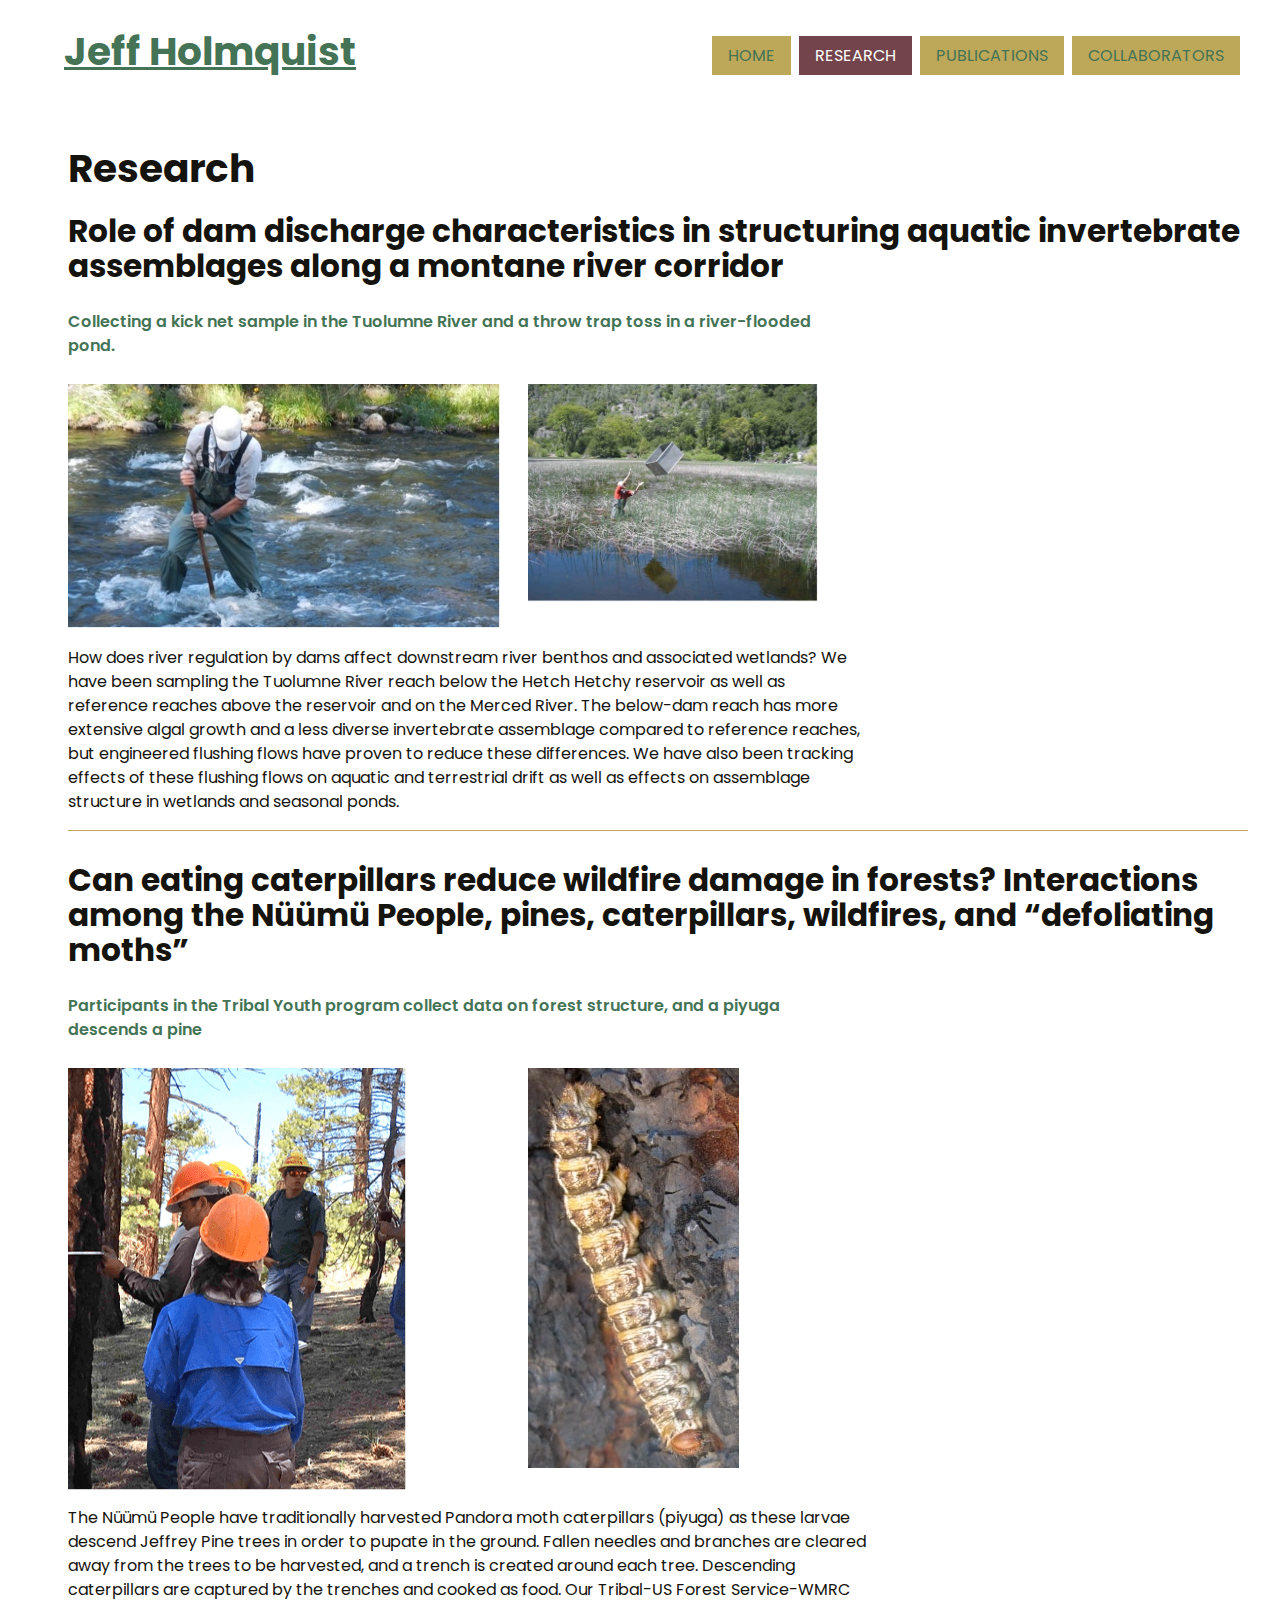
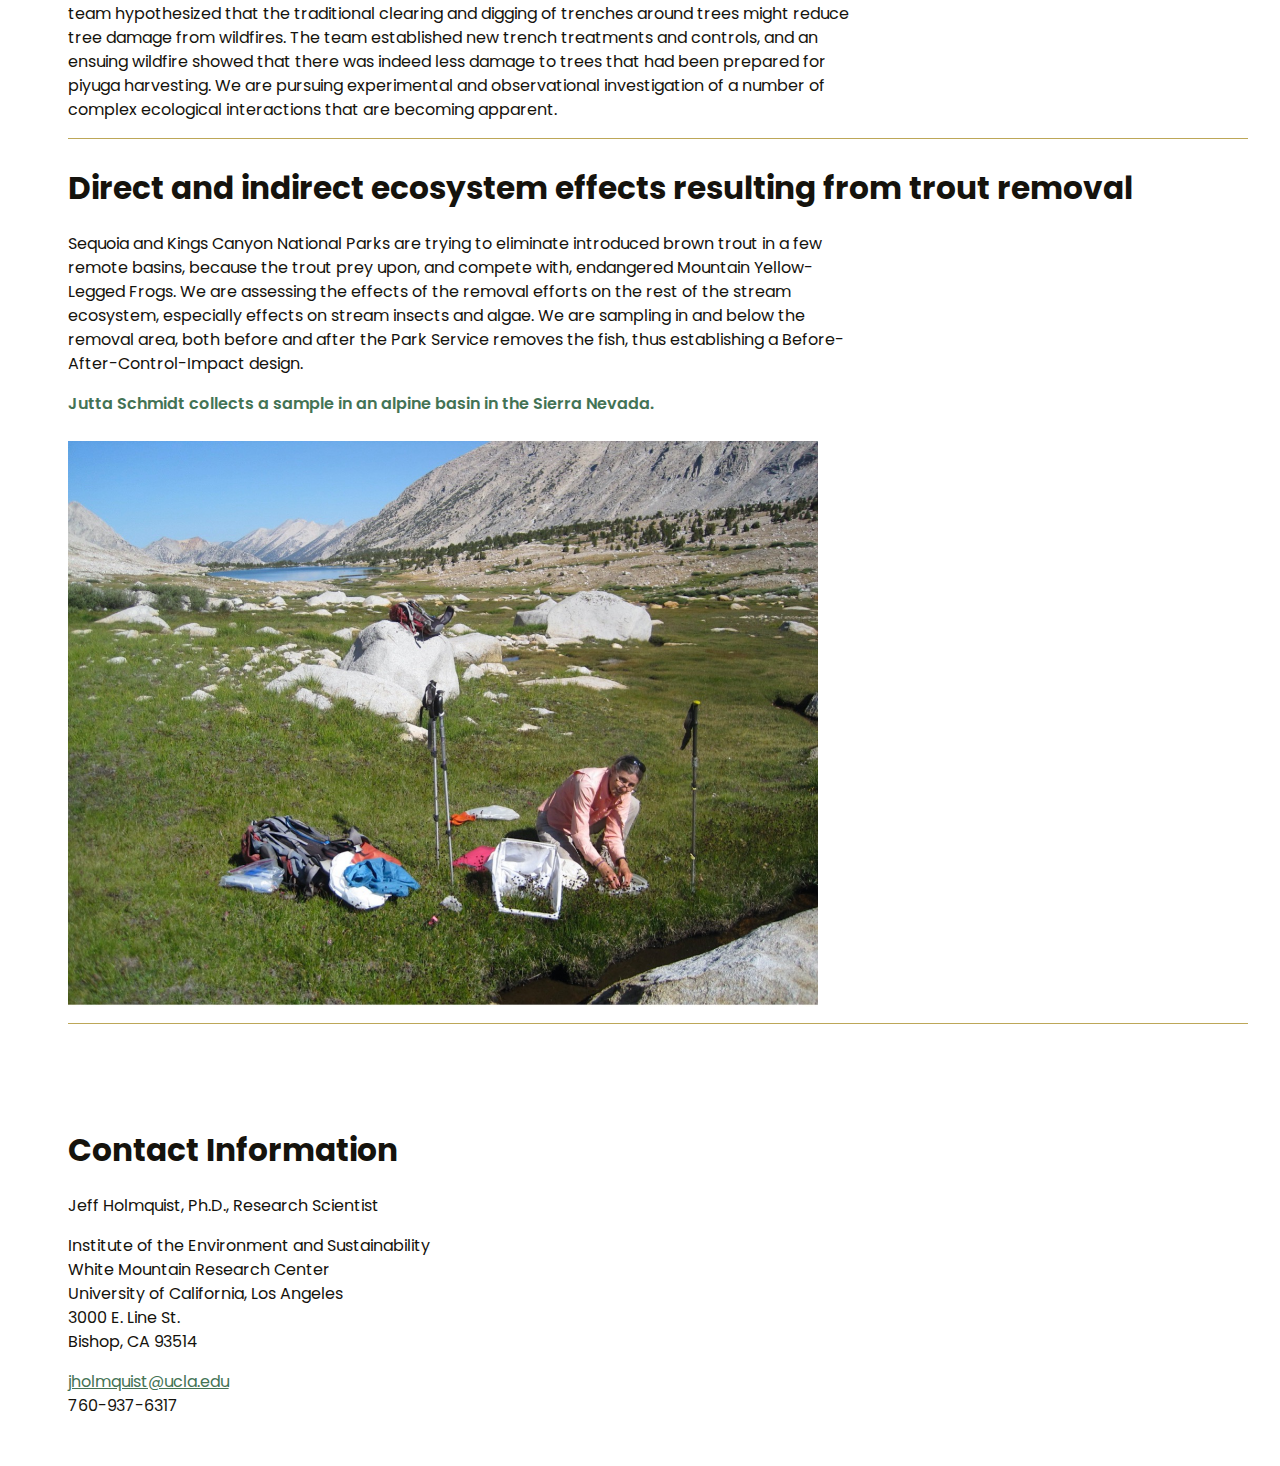
<file: research.html>
<!doctype html>
<html>

<head>
  <meta charset="utf-8">

  <title>Research | Jeff Holmquist</title>

  <meta name="description" content="">
  <meta name="viewport" content="width=device-width, initial-scale=1.0" />

  <link rel="preconnect" href="https://fonts.googleapis.com">
  <link rel="preconnect" href="https://fonts.gstatic.com" crossorigin>
  <link href="https://fonts.googleapis.com/css2?family=Poppins:ital,wght@0,100;0,200;0,300;0,400;0,500;0,600;0,700;0,800;0,900;1,100;1,200;1,300;1,400;1,500;1,600;1,700;1,800;1,900&display=swap" rel="stylesheet">


  <link href="css/style.css" rel="stylesheet">


</head>

<body>

  <header role="banner">
    <h1><a href="index.html">Jeff Holmquist</a></h1>
    <nav role="navigation">
      <ul>
        <li><a href="index.html">Home</a></li>
        <li><a class="active" href="research.html">Research</a></li>
        <li><a href="publications.html">Publications</a></li>
        <li><a href="collaborators.html">Collaborators</a></li>
      </ul>
    </nav>
  </header>


  <main class="l-research">


    <h1>Research</h1>

    <article>
      <h2>Role of dam discharge characteristics in structuring aquatic invertebrate assemblages along a montane river corridor</h2>
      <figure>
        <figcaption>Collecting a kick net sample in the Tuolumne River and a throw trap toss in a river-flooded pond.</figcaption>
        <img src="images/research1a.jpg" alt=" collecting a kick net sample in the Tuolumne River" />
        <img src="images/research1b.jpg" alt="a throw trap toss in a river-flooded pond" />
        
      </figure>
      <p>How does river regulation by dams affect downstream river benthos and associated wetlands? We have been sampling the Tuolumne River reach below the Hetch Hetchy reservoir as well as reference reaches above the reservoir and on the Merced River. The below-dam reach has more extensive algal growth and a less diverse invertebrate assemblage compared to reference reaches, but engineered flushing flows have proven to reduce these differences. We have also been tracking effects of these flushing flows on aquatic and terrestrial drift as well as effects on assemblage structure in wetlands and seasonal ponds.</p>
    </article>
    <article>
      <h2>Can eating caterpillars reduce wildfire damage in forests?
        Interactions among the Nüümü People, pines, caterpillars, wildfires, and “defoliating moths”</h2>
      <figure>
        <figcaption>Participants in the Tribal Youth program collect data on forest structure, and a piyuga descends a pine</figcaption>
        <img src="images/research2a.png" alt="participants in the Tribal Youth program collect data on forest structure" />
        <img src="images/research2b.jpg" alt="a piyuga descends a pine" />
       
      </figure>
      <p>The Nüümü People have traditionally harvested Pandora moth caterpillars (piyuga) as these larvae descend Jeffrey Pine trees in order to pupate in the ground. Fallen needles and branches are cleared away from the trees to be harvested, and a trench is created around each tree. Descending caterpillars are captured by the trenches and cooked as food. Our Tribal-US Forest Service-WMRC team hypothesized that the traditional clearing and digging of trenches around trees might reduce tree damage from wildfires. The team established new trench treatments and controls, and an ensuing wildfire showed that there was indeed less damage to trees that had been prepared for piyuga harvesting. We are pursuing experimental and observational investigation of a number of complex ecological interactions that are becoming apparent. </p>
    </article>

    <article>
      <h2>Direct and indirect ecosystem effects resulting from trout removal</h2>

      <p>Sequoia and Kings Canyon National Parks are trying to eliminate introduced brown trout in a few remote basins, because the trout prey upon, and compete with, endangered Mountain Yellow-Legged Frogs. We are assessing the effects of the removal efforts on the rest of the stream ecosystem, especially effects on stream insects and algae. We are sampling in and below the removal area, both before and after the Park Service removes the fish, thus establishing a Before-After-Control-Impact design. </p>

      <figure>
        <figcaption>Jutta Schmidt collects a sample in an alpine basin in the Sierra Nevada.</figcaption>
        <img src="images/research3.jpg" alt="Jutta Schmidt collects a sample in an alpine basin in the Sierra Nevada" />
        
      </figure>
    </article>



  </main>


  <footer>

    <h2>Contact Information</h2>
    <div class="h-card">
      <p><span class="p-name">Jeff Holmquist</span>, Ph.D., <span class="p-job-title">Research Scientist</span></p>
      <address><span class="p-org">Institute of the Environment and Sustainability<br />
          White Mountain Research Center</span><br />
        University of California, Los Angeles<br />
        3000 E. Line St.<br />
        Bishop, CA 93514</address>
      <p><a class="u-email" href="mailto:jholmquist@ucla.edu">jholmquist@ucla.edu</a><br />
        <span class="p-tel">760-937-6317</span>
      </p>
      </address>
    </div>
  </footer>
</body>

</html>
</file>
<file: css/style.css>
:root{--font-family: "Poppins", sans-serif;--font-family-display: "Poppins", sans-serif;--font-family-system: -apple-system, BlinkMacSystemFont, "helvetica neue", helvetica, Ubuntu, roboto, noto, segoe ui, arial, sans-serif;--font-family-mono: Menlo, Consolas, Monaco, "Liberation Mono", "Lucida Console", monospace;--font-size-display: 3.052rem;--font-size-xx-large: 2.441rem;--font-size-x-large: 1.953rem;--font-size-large: 1.563rrem;--font-size-medium: 1.25rem;--font-size: 1rem;--font-size-small: 0.8rem;--font-weight-thin: 100;--font-weight-extra-light: 200;--font-weight-light: 300;--font-weight: 400;--font-weight-medium: 500;--font-weight-semi-bold: 600;--font-weight-bold: 700;--font-weight-extra-bold: 800;--font-weight-black: 900;--blue: #3a4e67;--red: #73444B;--green: #447355;--sandy-white: #aea08d;--yellow: #bda758;--color-black: #15130d;--color-white: #aea08d;--color-base: var(--sandy-white);--color-background: var(--yellow);--color-border: var(--green);--color-text: var(--color-black);--color-primary: var(--red);--color-secondary: var(--yellow);--color-accent: var(--green);--black: #000;--black-90: #1a1a1a;--black-80: #333;--black-70: #4d4d4d;--black-60: #666;--black-50: #808080;--black-40: #999;--black-30: #b3b3b3;--black-20: #ccc;--black-10: #e6e6e6;--white: #fff;--line-height-text: 1.5;--line-height-display: 1.125;--line-height-alt: 1.25;--line-height: 1;--border-radius-x-small: 0.25rem;--border-radius-small: 0.5rem;--border-radius-medium: 0.75rem;--border-radius-large: 1rem;--border-radius-circle: 50%;--border-width-hairline: 1px;--border-width-thin: 3px;--border-width-thick: 5px;--border-thin: var(--border-width-thin) solid var(--color-border);--border-thick: var(--border-width-thick) solid var(--color-border);--border-thin-primary: var(--border-width-thin) solid var(--color-border);--border-thick-primary: var(--border-width-thick) solid var(--color-border);--max-width: 90rem;--min-width: 60rem;--spacing-x-small: 0.25rem;--spacing-small: 0.5rem;--spacing: 0.75rem;--spacing-medium: 1rem;--spacing-large: 1.5rem;--spacing-xx-small: 0.125rem;--spacing-x-large: 2rem;--spacing-xx-large: 3rem;--split-pair-space: 1rem;--flow-space: 1rem;--grid-compound-6-4: 2fr 1fr 1fr 2fr 2fr 1fr 1fr 2fr;--grid-compound-4-3: 3fr 1fr 2fr 2fr 3fr 1fr;--grid-compound-5-4: 6fr 1fr 4fr 3fr 3fr 4fr 1fr 6fr;--grid-column-gap: 2vw;--grid-row-gap: 4vh;--gap: 2vw;--bp-x-small: 18.75em;--bp-small: 30em;--bp-medium: 48em;--bp-large: 64em;--bp-x-large: 75em;--bp-xx-large: 87.5rem}@media(prefers-color-scheme: dark){:root{--color-background: var(--jaguar);--color-border: var(--dark-cerulean);--color-text: var(--ecru-white);--color-base: var(--ecru-white);--color-primary: var(--dark-cerulean);--color-secondary: var(--mahogany);--color-accent: var(--rose-of-sharon)}}*,*::before,*::after{box-sizing:border-box}html:focus-within{scroll-behavior:smooth}html{font-size:14px}@media(min-width: 48em){html{font-size:16px}}body{color:var(--color-text);font-family:var(--font-family);font-size:var(--font-size);line-height:var(--line-height-text);margin:var(--spacing-x-large);max-width:var(--max-width);min-height:100vh;scroll-behavior:smooth;text-rendering:optimizeLegibility}@media(min-width: 48em){body{display:grid;gap:var(--gap);grid-template-columns:10px 2fr 1fr}}header[role=banner]{grid-column:1/-1;grid-row:1;justify-content:space-between}@media(min-width: 48em){header[role=banner]{display:flex}}header[role=banner]>*{margin-top:0}nav[role=navigation] ul{display:flex;flex-direction:column;flex-wrap:wrap;justify-content:flex-start;padding:0;margin:var(--spacing) 0;font-family:var(--font-family-display);text-transform:uppercase;list-style-type:none}@media(min-width: 48em){nav[role=navigation] ul{flex-direction:row;font-size:var(--font-size)}}nav[role=navigation] li{margin-block-end:var(--spacing-large)}@media(min-width: 48em){nav[role=navigation] li{margin-block-end:initial;margin-right:var(--spacing-small)}}@media(min-width: 768px)and (max-width: 1025px){nav[role=navigation] li{margin-block-end:1.5em}}nav[role=navigation] a{background-color:var(--yellow);padding-block:var(--spacing-small);padding-inline:var(--spacing-medium);text-decoration:none}nav[role=navigation] a:hover{background-color:var(--blue);color:var(--white)}nav[role=navigation] .active{background-color:var(--red);color:var(--white)}@media(min-width: 30em){main{grid-row:2;grid-column:2/-1}.home figure{grid-row:2/5;grid-column:3}.home main{grid-column:2/3}}main p{max-width:80ch}footer{grid-row:4;grid-column:2/-1}address{font-style:normal}main>p+p{margin-block-start:var(--flow-space, 1em)}article>*+*{margin-top:1em}@-o-viewport{width:device-width}@viewport{width:device-width}h1,h2,h3,h4,h5,h6{font-weight:var(--font-weight-bold);font-family:var(--font-family-display)}h1,.h1{font-size:var(--font-size-display);font-size:var(--font-size-xx-large);line-height:var(--line-height)}@media(min-width: 48em){header[role=banner] h1{margin-left:2rem}}h2,.h2{font-size:var(--font-size-x-large);line-height:var(--line-height-display)}h3,.h3{font-size:var(--font-size-large);line-height:var(--line-height-display)}h4,.h4{font-size:var(--font-size-medium)}h5,.h5{font-size:var(--font-size)}h6,.h6{font-size:var(--font-size-small)}hr{display:block;height:1px;border:0;border-top:1px solid var(--color-border);margin:1em 0;padding:0}ul[class],ol[class]{list-style:none;margin:0;padding:0}ul[class],ol[class]{padding:0}ul[role=list],ol[role=list]{list-style:none}ul>li{margin:0 0 var(--spacing-small)}figure{margin:1rem 0;padding:0}figcaption{margin:0;padding:0;font-family:var(--font-family);font-size:var(--font-size);font-weight:600;color:var(--color-accent)}::-moz-selection{background:var(--color-accent);text-shadow:none}::selection{background:var(--color-accent);text-shadow:none}a{color:var(--color-border)}a:link{color:var(--color-border);text-decoration:underline}a:active{color:var(--color-primary)}a:hover,a:focus{color:var(--color-text);outline:1px solid var(--color-accent);outline-offset:3px}a:visited{color:var(--color-primary)}a:not([class]){-webkit-text-decoration-skip:ink;text-decoration-skip-ink:auto}small,.small,.legal{font-size:var(--font-size-x-small)}code{font-family:var(--font-family-mono)}img{max-width:100%;display:block}table{border-collapse:collapse;margin:var(--spacing) 0;table-layout:fixed;width:100%}th{border-bottom:var(--border-style-thin);padding:var(--spacing) 0}td{border-bottom:var(--border-style-thin);padding:var(--spacing)}td,th,tr{vertical-align:middle}input,button,textarea,select{font:inherit}.pubs p{margin-block-start:1.5em;padding-block-end:2em;border-bottom:1px solid var(--sandy-white)}.pubs .title-article{font-style:italic}.social-icons>a:link{text-decoration:none}.social-icons>a:hover,.social-icons>a:focus{background-color:initial;outline:initial}.social-icons a>.icon{fill:var(--color-secondary)}.social-icons a>.icon:focus,.social-icons a>.icon:hover{fill:var(--color-primary)}.icon.microblog{transform:translateY(-7px)}.standfirst{font-size:var(--font-size-x-large);line-height:var(--line-height-alt)}.lede{font-size:var(--font-size-large);line-height:var(--line-height-alt)}@media(min-width: 48em){.photo-gallery{display:grid;gap:var(--gap);grid-template-columns:repeat(auto-fit, minmax(300px, 1fr));grid-template-rows:auto;align-content:start}.photo-gallery figure:first-child{grid-column:span 2}.photo-gallery img{width:100%;-o-object-fit:cover;object-fit:cover}.photo-gallery figcaption{max-width:40ch}}.l-research figure{display:grid;gap:var(--grid-row-gap)}@media(min-width: 48em){.l-research article{border-bottom:.5px solid var(--color-secondary);margin-bottom:2rem}.l-research figure{grid-template-columns:1.5fr 1fr;gap:var(--gap);max-width:75ch}.l-research figcaption{grid-column:span 2}.l-research figure:nth-child(3) img{grid-column:span 2}}@media print{*,*:before,*:after{background:rgba(0,0,0,0) !important;color:#000 !important;box-shadow:none !important;text-shadow:none !important}a,a:visited{text-decoration:underline}a[href]:after{content:" (" attr(href) ")"}abbr[title]:after{content:" (" attr(title) ")"}a[href^="#"]:after,a[href^="javascript:"]:after{content:""}pre{white-space:pre-wrap !important}pre,blockquote{border:1px solid #999;page-break-inside:avoid}thead{display:table-header-group}tr,img{page-break-inside:avoid}p,h2,h3{orphans:3;widows:3}h2,h3{page-break-after:avoid}}

/*# sourceMappingURL=style.css.map */
</file>
